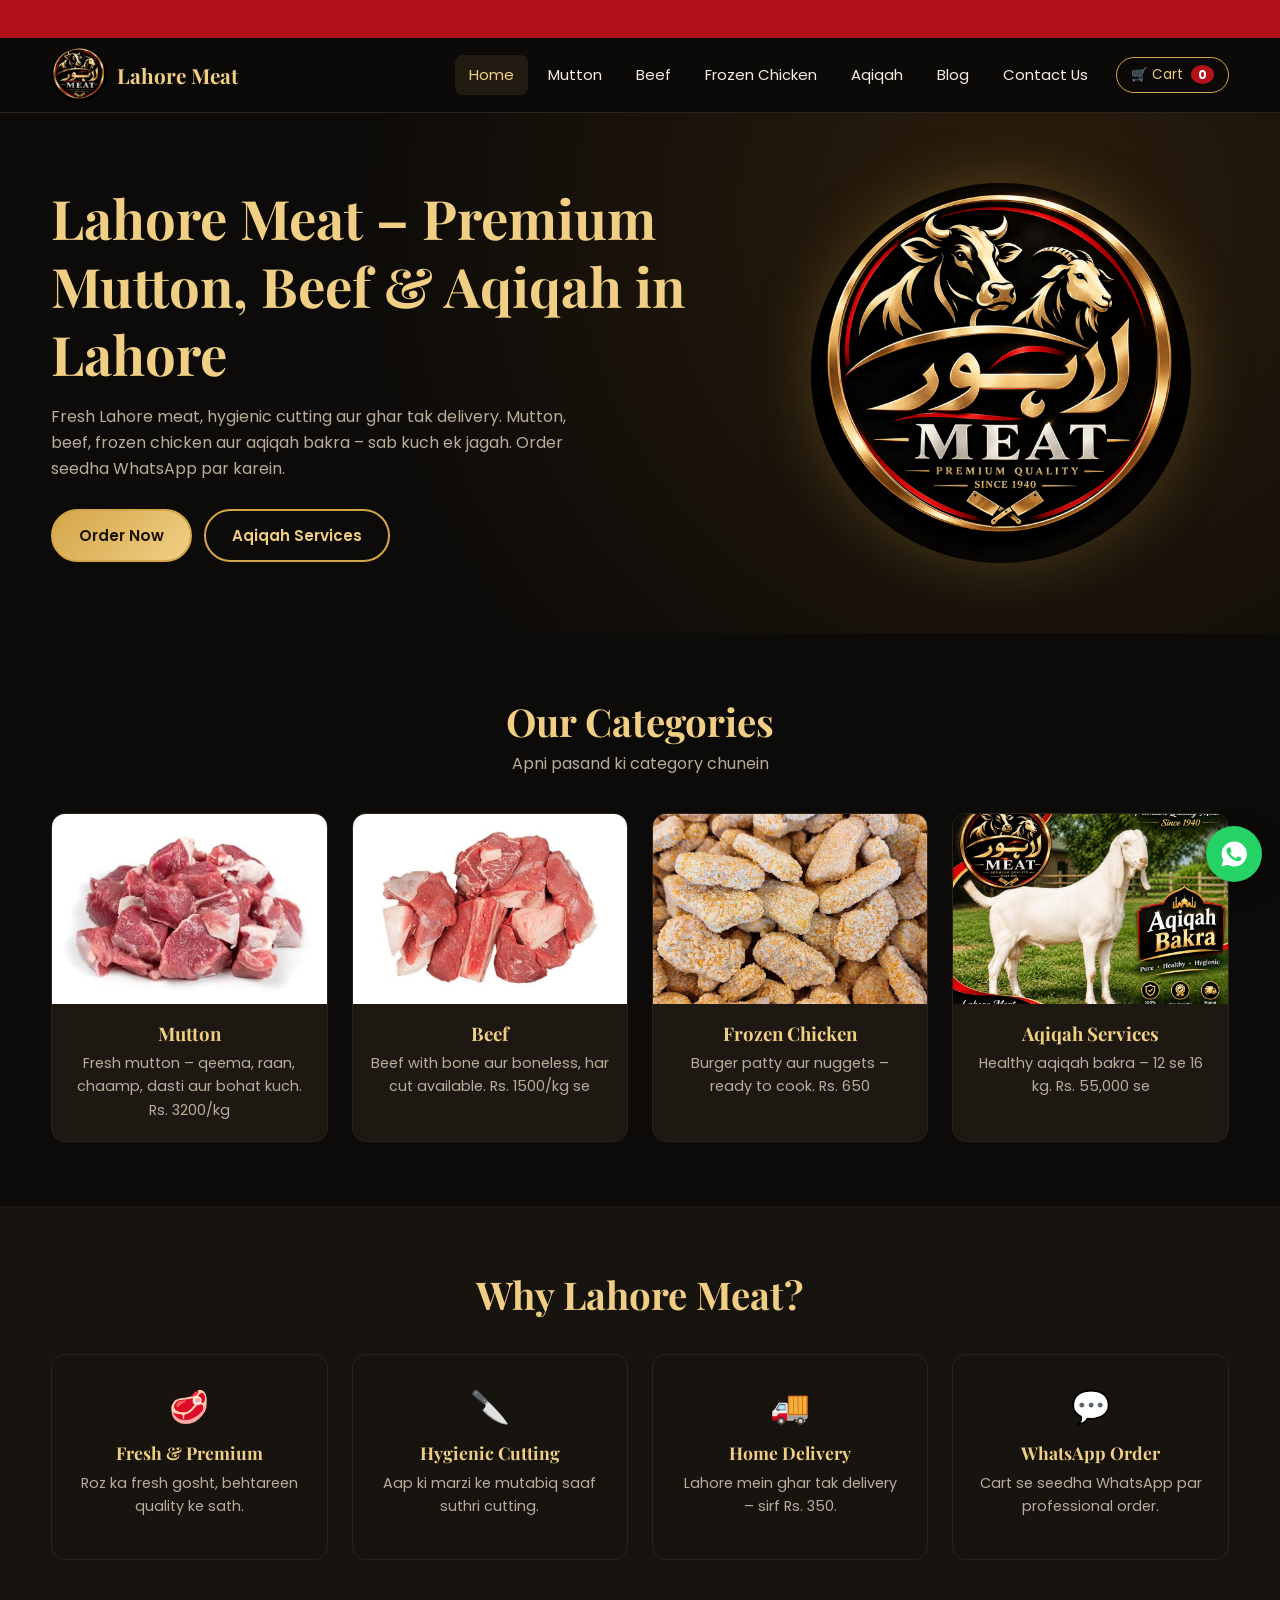
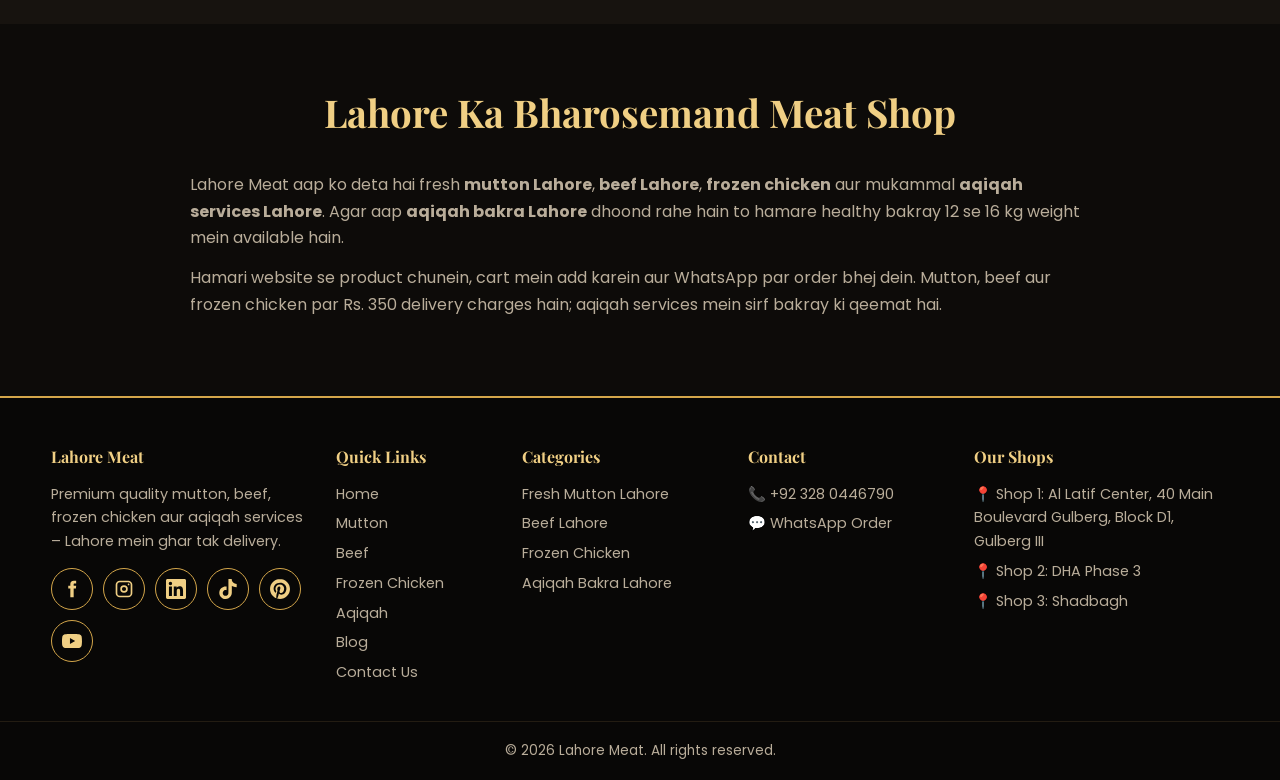
<file: index.html>
<!DOCTYPE html>
<html lang="en-PK">
<head>
<!-- Google Tag Manager -->
<script>(function(w,d,s,l,i){w[l]=w[l]||[];w[l].push({'gtm.start':new Date().getTime(),event:'gtm.js'});var f=d.getElementsByTagName(s)[0],j=d.createElement(s),dl=l!='dataLayer'?'&l='+l:'';j.async=true;j.src='https://www.googletagmanager.com/gtm.js?id='+i+dl;f.parentNode.insertBefore(j,f);})(window,document,'script','dataLayer','GTM-W9HLSXT3');</script>
<!-- End Google Tag Manager -->
<meta charset="UTF-8">
<meta name="viewport" content="width=device-width, initial-scale=1">
<title>Lahore Meat | Fresh Mutton, Beef & Aqiqah Services in Lahore</title>
<meta name="description" content="Lahore Meat – fresh mutton, beef, frozen chicken aur aqiqah bakra services Lahore mein. WhatsApp par order karein: +92 328 0446790.">
<meta name="keywords" content="Lahore meat, mutton Lahore, beef Lahore, frozen chicken, aqiqah bakra, aqiqah services, aqiqah Lahore">
<meta property="og:title" content="Lahore Meat | Fresh Mutton, Beef & Aqiqah Services in Lahore">
<meta property="og:description" content="Lahore Meat – fresh mutton, beef, frozen chicken aur aqiqah bakra services Lahore mein. WhatsApp par order karein: +92 328 0446790.">
<link rel="preconnect" href="https://fonts.googleapis.com">
<link rel="preconnect" href="https://fonts.gstatic.com" crossorigin>
<link href="https://fonts.googleapis.com/css2?family=Playfair+Display:wght@600;700&family=Poppins:wght@400;500;600&display=swap" rel="stylesheet">
<link rel="stylesheet" href="style.css">
<!-- SEO -->
<link rel="canonical" href="https://lahoremeat.com/">
<link rel="icon" type="image/png" href="logo.png">
<link rel="apple-touch-icon" href="logo.png">
<meta name="theme-color" content="#0d0b09">
<meta name="author" content="Lahore Meat">
<meta name="robots" content="index, follow, max-image-preview:large, max-snippet:-1">
<meta property="og:type" content="website">
<meta property="og:site_name" content="Lahore Meat">
<meta property="og:locale" content="en_PK">
<meta property="og:url" content="https://lahoremeat.com/">
<meta property="og:image" content="https://lahoremeat.com/og-image.jpg">
<meta property="og:image:width" content="1200">
<meta property="og:image:height" content="630">
<meta property="og:image:alt" content="Lahore Meat – fresh mutton, beef, frozen chicken and aqiqah in Lahore">
<meta name="twitter:card" content="summary_large_image">
<meta name="twitter:title" content="Lahore Meat | Fresh Mutton, Beef & Aqiqah Services in Lahore">
<meta name="twitter:description" content="Lahore Meat – fresh mutton, beef, frozen chicken aur aqiqah bakra services Lahore mein. WhatsApp par order karein: +92 328 0446790.">
<meta name="twitter:image" content="https://lahoremeat.com/og-image.jpg">
<script type="application/ld+json">{"@context":"https://schema.org","@type":["Butcher","LocalBusiness"],"@id":"https://lahoremeat.com/#business","name":"Lahore Meat","url":"https://lahoremeat.com/","image":"https://lahoremeat.com/og-image.jpg","logo":"https://lahoremeat.com/logo.png","telephone":"+92 328 0446790","description":"Lahore Meat – fresh mutton, beef, frozen chicken aur aqiqah bakra services Lahore mein. WhatsApp par order karein: +92 328 0446790.","areaServed":{"@type":"City","name":"Lahore"},"address":[{"@type":"PostalAddress","streetAddress":"Shop 1 Al Latif Center, 40 Main Boulevard Gulberg, Block D1, Gulberg III","addressLocality":"Lahore","addressCountry":"PK"},{"@type":"PostalAddress","streetAddress":"Shop 2 DHA Phase 3","addressLocality":"Lahore","addressCountry":"PK"},{"@type":"PostalAddress","streetAddress":"Shop 3 Shadbagh","addressLocality":"Lahore","addressCountry":"PK"}],"sameAs":["https://www.instagram.com/lahoremeat/","https://www.facebook.com/lahoremeat1/","https://www.linkedin.com/company/lahore-meat/home/","https://www.tiktok.com/@lahoremeat","https://www.pinterest.com/meatlahoree/","https://www.youtube.com/@meatlahore"]}</script>
<script type="application/ld+json">{"@context":"https://schema.org","@type":"WebSite","@id":"https://lahoremeat.com/#website","url":"https://lahoremeat.com/","name":"Lahore Meat","inLanguage":"en-PK","publisher":{"@id":"https://lahoremeat.com/#business"}}</script>
<!-- /SEO -->
</head>
<body>
<!-- Google Tag Manager (noscript) -->
<noscript><iframe src="https://www.googletagmanager.com/ns.html?id=GTM-W9HLSXT3" height="0" width="0" style="display:none;visibility:hidden"></iframe></noscript>
<!-- End Google Tag Manager (noscript) -->
<div id="site-header"></div>
<main>
<section class="hero"><div class="container"><div>
<h1>Lahore Meat – Premium Mutton, Beef &amp; Aqiqah in Lahore</h1>
<p>Fresh Lahore meat, hygienic cutting aur ghar tak delivery. Mutton, beef, frozen chicken aur aqiqah bakra – sab kuch ek jagah. Order seedha WhatsApp par karein.</p>
<div class="btns"><a class="btn btn-gold" href="mutton.html">Order Now</a><a class="btn btn-line" href="aqiqah.html">Aqiqah Services</a></div></div>
<img src="logo.png" alt="Lahore Meat logo – mutton, beef and aqiqah Lahore"></div></section>
<section><div class="container"><div class="sec-title"><h2>Our Categories</h2><p>Apni pasand ki category chunein</p></div><div class="grid cat-grid"><a class="cat-card" href="mutton.html"><img src="mutton-regular.jpg" alt="Mutton Lahore" loading="lazy"><div><h3>Mutton</h3><p>Fresh mutton – qeema, raan, chaamp, dasti aur bohat kuch. Rs. 3200/kg</p></div></a><a class="cat-card" href="beef.html"><img src="beef-withbone.jpg" alt="Beef Lahore" loading="lazy"><div><h3>Beef</h3><p>Beef with bone aur boneless, har cut available. Rs. 1500/kg se</p></div></a><a class="cat-card" href="frozen-chicken.html"><img src="chicken-nuggets.jpg" alt="Frozen Chicken Lahore" loading="lazy"><div><h3>Frozen Chicken</h3><p>Burger patty aur nuggets – ready to cook. Rs. 650</p></div></a><a class="cat-card" href="aqiqah.html"><img src="aqiqah-bakra14-15kg.jpg" alt="Aqiqah Services Lahore" loading="lazy"><div><h3>Aqiqah Services</h3><p>Healthy aqiqah bakra – 12 se 16 kg. Rs. 55,000 se</p></div></a></div></div></section>
<section class="seo-text"><div class="container"><div class="sec-title"><h2>Why Lahore Meat?</h2></div><div class="grid features">
<div class="feature"><i>🥩</i><h3>Fresh &amp; Premium</h3><p>Roz ka fresh gosht, behtareen quality ke sath.</p></div>
<div class="feature"><i>🔪</i><h3>Hygienic Cutting</h3><p>Aap ki marzi ke mutabiq saaf suthri cutting.</p></div>
<div class="feature"><i>🚚</i><h3>Home Delivery</h3><p>Lahore mein ghar tak delivery – sirf Rs. 350.</p></div>
<div class="feature"><i>💬</i><h3>WhatsApp Order</h3><p>Cart se seedha WhatsApp par professional order.</p></div></div></div></section>
<section><div class="container"><div class="sec-title"><h2>Lahore Ka Bharosemand Meat Shop</h2></div>
<div class="seo-text" style="background:none"><p>Lahore Meat aap ko deta hai fresh <strong>mutton Lahore</strong>, <strong>beef Lahore</strong>, <strong>frozen chicken</strong> aur mukammal <strong>aqiqah services Lahore</strong>. Agar aap <strong>aqiqah bakra Lahore</strong> dhoond rahe hain to hamare healthy bakray 12 se 16 kg weight mein available hain.</p>
<p>Hamari website se product chunein, cart mein add karein aur WhatsApp par order bhej dein. Mutton, beef aur frozen chicken par Rs. 350 delivery charges hain; aqiqah services mein sirf bakray ki qeemat hai.</p></div></div></section>
</main>
<div id="site-footer"></div>
<script src="script.js"></script>
</body>
</html>
</file>
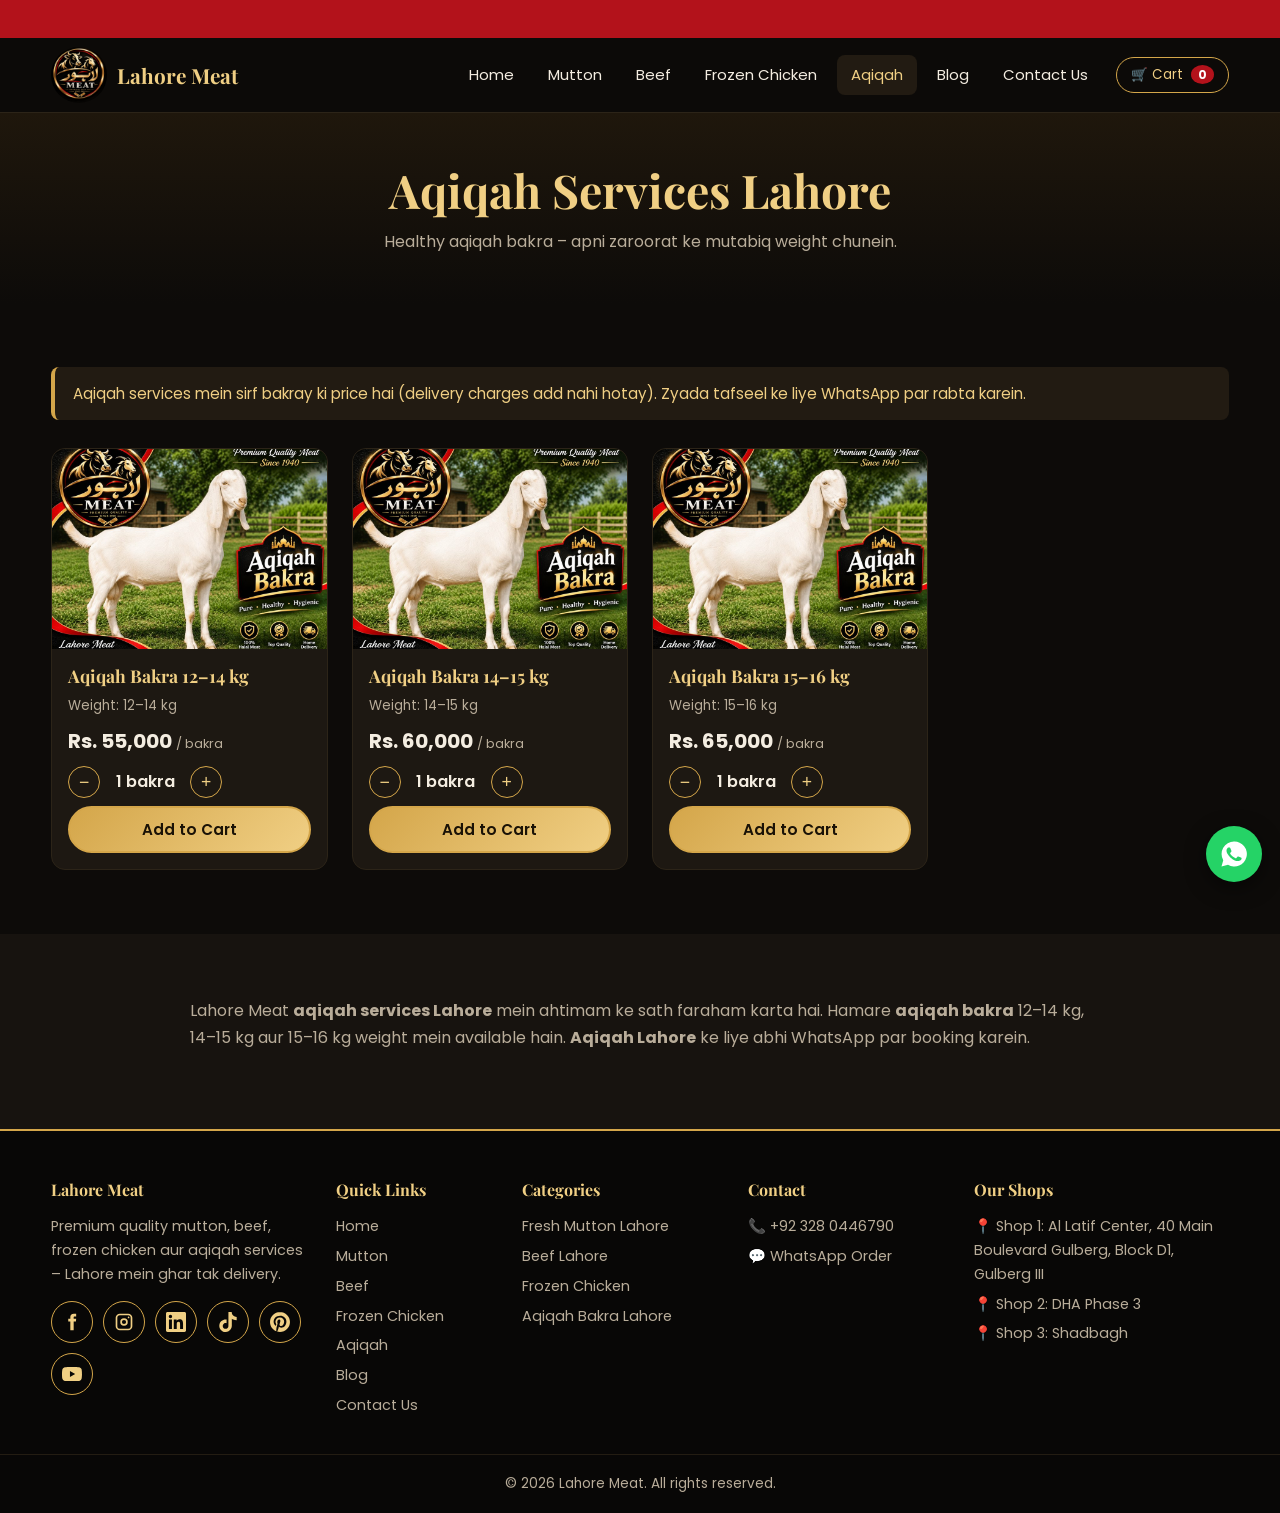
<file: aqiqah.html>
<!DOCTYPE html>
<html lang="en-PK">
<head>
<!-- Google Tag Manager -->
<script>(function(w,d,s,l,i){w[l]=w[l]||[];w[l].push({'gtm.start':new Date().getTime(),event:'gtm.js'});var f=d.getElementsByTagName(s)[0],j=d.createElement(s),dl=l!='dataLayer'?'&l='+l:'';j.async=true;j.src='https://www.googletagmanager.com/gtm.js?id='+i+dl;f.parentNode.insertBefore(j,f);})(window,document,'script','dataLayer','GTM-W9HLSXT3');</script>
<!-- End Google Tag Manager -->
<meta charset="UTF-8">
<meta name="viewport" content="width=device-width, initial-scale=1">
<title>Aqiqah Bakra Lahore – Aqiqah Services | Lahore Meat</title>
<meta name="description" content="Aqiqah bakra Lahore: 12-14 kg Rs. 55,000, 14-15 kg Rs. 60,000, 15-16 kg Rs. 65,000. Professional aqiqah services Lahore.">
<meta name="keywords" content="aqiqah bakra, aqiqah services, aqiqah Lahore, aqiqah bakra Lahore">
<meta property="og:title" content="Aqiqah Bakra Lahore – Aqiqah Services | Lahore Meat">
<meta property="og:description" content="Aqiqah bakra Lahore: 12-14 kg Rs. 55,000, 14-15 kg Rs. 60,000, 15-16 kg Rs. 65,000. Professional aqiqah services Lahore.">
<link rel="preconnect" href="https://fonts.googleapis.com">
<link rel="preconnect" href="https://fonts.gstatic.com" crossorigin>
<link href="https://fonts.googleapis.com/css2?family=Playfair+Display:wght@600;700&family=Poppins:wght@400;500;600&display=swap" rel="stylesheet">
<link rel="stylesheet" href="style.css">
<!-- SEO -->
<link rel="canonical" href="https://lahoremeat.com/aqiqah.html">
<link rel="icon" type="image/png" href="logo.png">
<link rel="apple-touch-icon" href="logo.png">
<meta name="theme-color" content="#0d0b09">
<meta name="author" content="Lahore Meat">
<meta name="robots" content="index, follow, max-image-preview:large, max-snippet:-1">
<meta property="og:type" content="website">
<meta property="og:site_name" content="Lahore Meat">
<meta property="og:locale" content="en_PK">
<meta property="og:url" content="https://lahoremeat.com/aqiqah.html">
<meta property="og:image" content="https://lahoremeat.com/og-image.jpg">
<meta property="og:image:width" content="1200">
<meta property="og:image:height" content="630">
<meta property="og:image:alt" content="Lahore Meat – fresh mutton, beef, frozen chicken and aqiqah in Lahore">
<meta name="twitter:card" content="summary_large_image">
<meta name="twitter:title" content="Aqiqah Bakra Lahore – Aqiqah Services | Lahore Meat">
<meta name="twitter:description" content="Aqiqah bakra Lahore: 12-14 kg Rs. 55,000, 14-15 kg Rs. 60,000, 15-16 kg Rs. 65,000. Professional aqiqah services Lahore.">
<meta name="twitter:image" content="https://lahoremeat.com/og-image.jpg">
<script type="application/ld+json">{"@context":"https://schema.org","@type":"BreadcrumbList","itemListElement":[{"@type":"ListItem","position":1,"name":"Home","item":"https://lahoremeat.com/"},{"@type":"ListItem","position":2,"name":"Aqiqah Services","item":"https://lahoremeat.com/aqiqah.html"}]}</script>
<script type="application/ld+json">{"@context":"https://schema.org","@type":"ItemList","itemListElement":[{"@type":"ListItem","position":1,"item":{"@type":"Product","name":"Aqiqah Bakra 12–14 kg","image":"https://lahoremeat.com/aqiqah-bakra12-14kg.jpg","description":"Aqiqah Bakra 12–14 kg – Lahore Meat. Weight: 12–14 kg","brand":{"@type":"Brand","name":"Lahore Meat"},"offers":{"@type":"Offer","priceCurrency":"PKR","price":"55000","url":"https://lahoremeat.com/aqiqah.html","availability":"https://schema.org/InStock","seller":{"@id":"https://lahoremeat.com/#business"}}}},{"@type":"ListItem","position":2,"item":{"@type":"Product","name":"Aqiqah Bakra 14–15 kg","image":"https://lahoremeat.com/aqiqah-bakra14-15kg.jpg","description":"Aqiqah Bakra 14–15 kg – Lahore Meat. Weight: 14–15 kg","brand":{"@type":"Brand","name":"Lahore Meat"},"offers":{"@type":"Offer","priceCurrency":"PKR","price":"60000","url":"https://lahoremeat.com/aqiqah.html","availability":"https://schema.org/InStock","seller":{"@id":"https://lahoremeat.com/#business"}}}},{"@type":"ListItem","position":3,"item":{"@type":"Product","name":"Aqiqah Bakra 15–16 kg","image":"https://lahoremeat.com/aqiqah-bakra15-16kg.jpg","description":"Aqiqah Bakra 15–16 kg – Lahore Meat. Weight: 15–16 kg","brand":{"@type":"Brand","name":"Lahore Meat"},"offers":{"@type":"Offer","priceCurrency":"PKR","price":"65000","url":"https://lahoremeat.com/aqiqah.html","availability":"https://schema.org/InStock","seller":{"@id":"https://lahoremeat.com/#business"}}}}]}</script>
<!-- /SEO -->
</head>
<body>
<!-- Google Tag Manager (noscript) -->
<noscript><iframe src="https://www.googletagmanager.com/ns.html?id=GTM-W9HLSXT3" height="0" width="0" style="display:none;visibility:hidden"></iframe></noscript>
<!-- End Google Tag Manager (noscript) -->
<div id="site-header"></div>
<main>
<section class="page-hero"><div class="container"><h1>Aqiqah Services Lahore</h1><p>Healthy aqiqah bakra – apni zaroorat ke mutabiq weight chunein.</p></div></section><section><div class="container"><div class="note">Aqiqah services mein sirf bakray ki price hai (delivery charges add nahi hotay). Zyada tafseel ke liye WhatsApp par rabta karein.</div><div class="prod-grid grid" data-cat="aqiqah"></div></div></section>
<section class="seo-text"><div class="container"><p>Lahore Meat <strong>aqiqah services Lahore</strong> mein ahtimam ke sath faraham karta hai. Hamare <strong>aqiqah bakra</strong> 12–14 kg, 14–15 kg aur 15–16 kg weight mein available hain. <strong>Aqiqah Lahore</strong> ke liye abhi WhatsApp par booking karein.</p></div></section>
</main>
<div id="site-footer"></div>
<script src="script.js"></script>
</body>
</html>
</file>
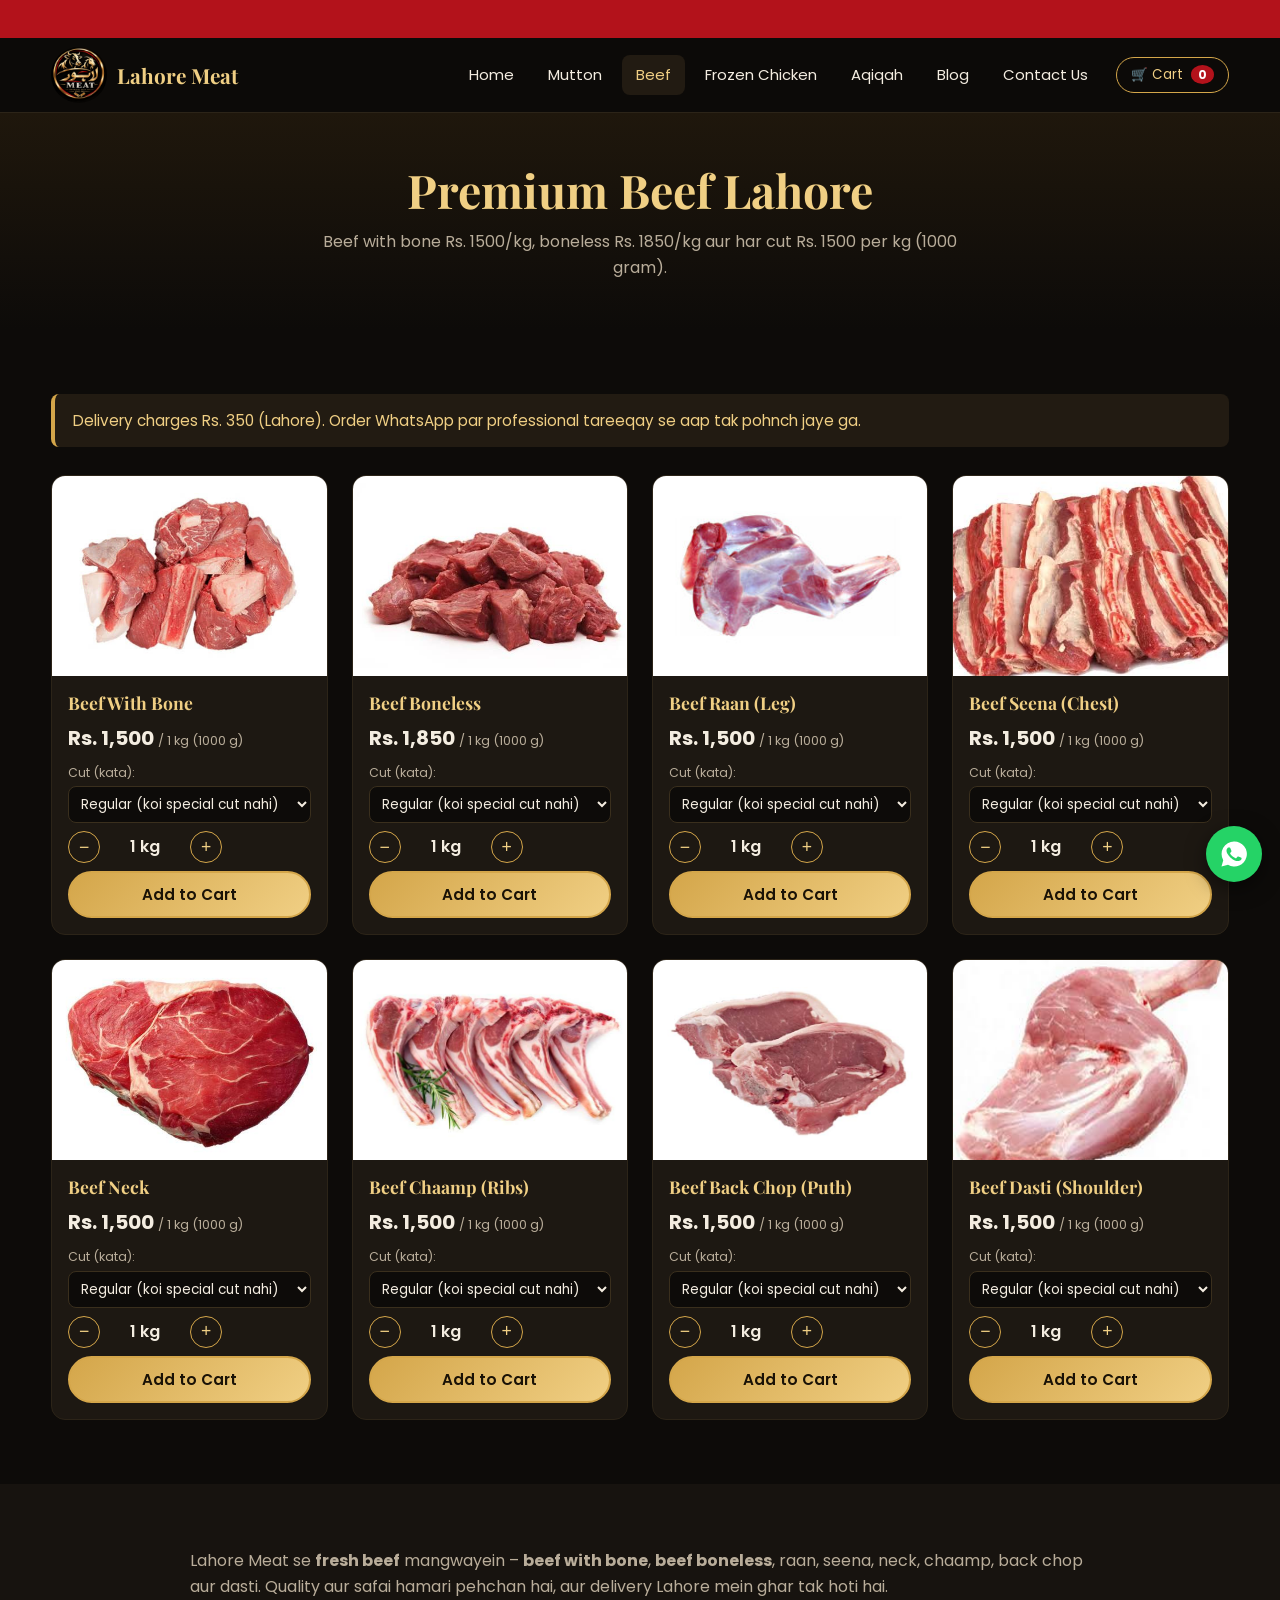
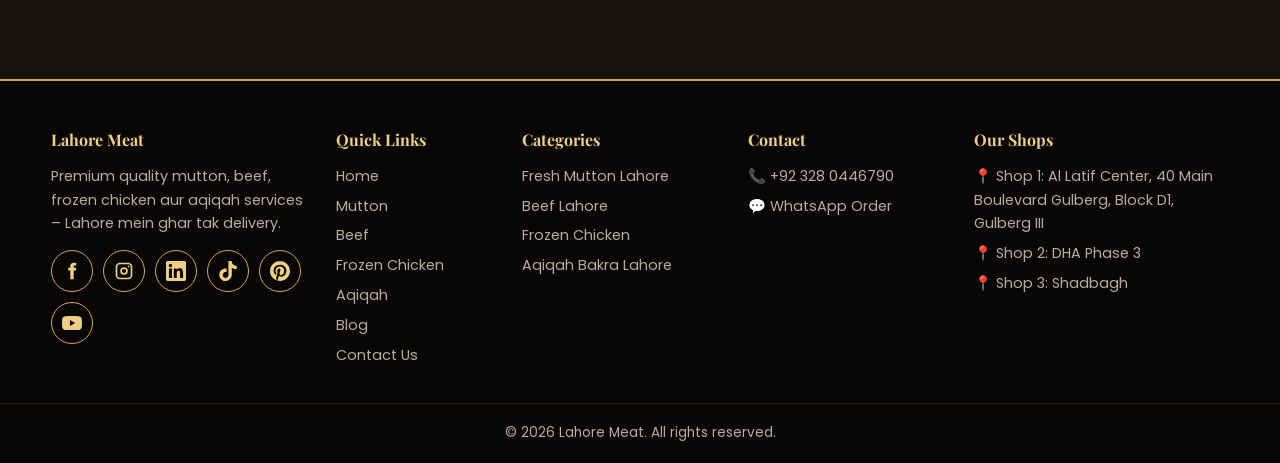
<file: beef.html>
<!DOCTYPE html>
<html lang="en-PK">
<head>
<!-- Google Tag Manager -->
<script>(function(w,d,s,l,i){w[l]=w[l]||[];w[l].push({'gtm.start':new Date().getTime(),event:'gtm.js'});var f=d.getElementsByTagName(s)[0],j=d.createElement(s),dl=l!='dataLayer'?'&l='+l:'';j.async=true;j.src='https://www.googletagmanager.com/gtm.js?id='+i+dl;f.parentNode.insertBefore(j,f);})(window,document,'script','dataLayer','GTM-W9HLSXT3');</script>
<!-- End Google Tag Manager -->
<meta charset="UTF-8">
<meta name="viewport" content="width=device-width, initial-scale=1">
<title>Beef Lahore – Beef With Bone & Boneless | Lahore Meat</title>
<meta name="description" content="Beef in Lahore: beef with bone Rs. 1500/kg, boneless Rs. 1850/kg, raan, seena, neck, chaamp, back chop aur dasti. Home delivery.">
<meta name="keywords" content="beef Lahore, beef boneless, beef with bone, Lahore meat">
<meta property="og:title" content="Beef Lahore – Beef With Bone & Boneless | Lahore Meat">
<meta property="og:description" content="Beef in Lahore: beef with bone Rs. 1500/kg, boneless Rs. 1850/kg, raan, seena, neck, chaamp, back chop aur dasti. Home delivery.">
<link rel="preconnect" href="https://fonts.googleapis.com">
<link rel="preconnect" href="https://fonts.gstatic.com" crossorigin>
<link href="https://fonts.googleapis.com/css2?family=Playfair+Display:wght@600;700&family=Poppins:wght@400;500;600&display=swap" rel="stylesheet">
<link rel="stylesheet" href="style.css">
<!-- SEO -->
<link rel="canonical" href="https://lahoremeat.com/beef.html">
<link rel="icon" type="image/png" href="logo.png">
<link rel="apple-touch-icon" href="logo.png">
<meta name="theme-color" content="#0d0b09">
<meta name="author" content="Lahore Meat">
<meta name="robots" content="index, follow, max-image-preview:large, max-snippet:-1">
<meta property="og:type" content="website">
<meta property="og:site_name" content="Lahore Meat">
<meta property="og:locale" content="en_PK">
<meta property="og:url" content="https://lahoremeat.com/beef.html">
<meta property="og:image" content="https://lahoremeat.com/og-image.jpg">
<meta property="og:image:width" content="1200">
<meta property="og:image:height" content="630">
<meta property="og:image:alt" content="Lahore Meat – fresh mutton, beef, frozen chicken and aqiqah in Lahore">
<meta name="twitter:card" content="summary_large_image">
<meta name="twitter:title" content="Beef Lahore – Beef With Bone & Boneless | Lahore Meat">
<meta name="twitter:description" content="Beef in Lahore: beef with bone Rs. 1500/kg, boneless Rs. 1850/kg, raan, seena, neck, chaamp, back chop aur dasti. Home delivery.">
<meta name="twitter:image" content="https://lahoremeat.com/og-image.jpg">
<script type="application/ld+json">{"@context":"https://schema.org","@type":"BreadcrumbList","itemListElement":[{"@type":"ListItem","position":1,"name":"Home","item":"https://lahoremeat.com/"},{"@type":"ListItem","position":2,"name":"Beef","item":"https://lahoremeat.com/beef.html"}]}</script>
<script type="application/ld+json">{"@context":"https://schema.org","@type":"ItemList","itemListElement":[{"@type":"ListItem","position":1,"item":{"@type":"Product","name":"Beef With Bone","image":"https://lahoremeat.com/beef-withbone.jpg","description":"Beef With Bone – Lahore Meat","brand":{"@type":"Brand","name":"Lahore Meat"},"offers":{"@type":"Offer","priceCurrency":"PKR","price":"1500","url":"https://lahoremeat.com/beef.html","availability":"https://schema.org/InStock","seller":{"@id":"https://lahoremeat.com/#business"}}}},{"@type":"ListItem","position":2,"item":{"@type":"Product","name":"Beef Boneless","image":"https://lahoremeat.com/beef-boneless.jpg","description":"Beef Boneless – Lahore Meat","brand":{"@type":"Brand","name":"Lahore Meat"},"offers":{"@type":"Offer","priceCurrency":"PKR","price":"1850","url":"https://lahoremeat.com/beef.html","availability":"https://schema.org/InStock","seller":{"@id":"https://lahoremeat.com/#business"}}}},{"@type":"ListItem","position":3,"item":{"@type":"Product","name":"Beef Raan (Leg)","image":"https://lahoremeat.com/beef-raanleg.jpg","description":"Beef Raan (Leg) – Lahore Meat","brand":{"@type":"Brand","name":"Lahore Meat"},"offers":{"@type":"Offer","priceCurrency":"PKR","price":"1500","url":"https://lahoremeat.com/beef.html","availability":"https://schema.org/InStock","seller":{"@id":"https://lahoremeat.com/#business"}}}},{"@type":"ListItem","position":4,"item":{"@type":"Product","name":"Beef Seena (Chest)","image":"https://lahoremeat.com/beef-seenachest.jpg","description":"Beef Seena (Chest) – Lahore Meat","brand":{"@type":"Brand","name":"Lahore Meat"},"offers":{"@type":"Offer","priceCurrency":"PKR","price":"1500","url":"https://lahoremeat.com/beef.html","availability":"https://schema.org/InStock","seller":{"@id":"https://lahoremeat.com/#business"}}}},{"@type":"ListItem","position":5,"item":{"@type":"Product","name":"Beef Neck","image":"https://lahoremeat.com/beef-neck.jpeg","description":"Beef Neck – Lahore Meat","brand":{"@type":"Brand","name":"Lahore Meat"},"offers":{"@type":"Offer","priceCurrency":"PKR","price":"1500","url":"https://lahoremeat.com/beef.html","availability":"https://schema.org/InStock","seller":{"@id":"https://lahoremeat.com/#business"}}}},{"@type":"ListItem","position":6,"item":{"@type":"Product","name":"Beef Chaamp (Ribs)","image":"https://lahoremeat.com/beef-chaampribs.jpg","description":"Beef Chaamp (Ribs) – Lahore Meat","brand":{"@type":"Brand","name":"Lahore Meat"},"offers":{"@type":"Offer","priceCurrency":"PKR","price":"1500","url":"https://lahoremeat.com/beef.html","availability":"https://schema.org/InStock","seller":{"@id":"https://lahoremeat.com/#business"}}}},{"@type":"ListItem","position":7,"item":{"@type":"Product","name":"Beef Back Chop (Puth)","image":"https://lahoremeat.com/beef-backchopputh.jpg","description":"Beef Back Chop (Puth) – Lahore Meat","brand":{"@type":"Brand","name":"Lahore Meat"},"offers":{"@type":"Offer","priceCurrency":"PKR","price":"1500","url":"https://lahoremeat.com/beef.html","availability":"https://schema.org/InStock","seller":{"@id":"https://lahoremeat.com/#business"}}}},{"@type":"ListItem","position":8,"item":{"@type":"Product","name":"Beef Dasti (Shoulder)","image":"https://lahoremeat.com/beef-dastishoulder.jpg","description":"Beef Dasti (Shoulder) – Lahore Meat","brand":{"@type":"Brand","name":"Lahore Meat"},"offers":{"@type":"Offer","priceCurrency":"PKR","price":"1500","url":"https://lahoremeat.com/beef.html","availability":"https://schema.org/InStock","seller":{"@id":"https://lahoremeat.com/#business"}}}}]}</script>
<!-- /SEO -->
</head>
<body>
<!-- Google Tag Manager (noscript) -->
<noscript><iframe src="https://www.googletagmanager.com/ns.html?id=GTM-W9HLSXT3" height="0" width="0" style="display:none;visibility:hidden"></iframe></noscript>
<!-- End Google Tag Manager (noscript) -->
<div id="site-header"></div>
<main>
<section class="page-hero"><div class="container"><h1>Premium Beef Lahore</h1><p>Beef with bone Rs. 1500/kg, boneless Rs. 1850/kg aur har cut Rs. 1500 per kg (1000 gram).</p></div></section><section><div class="container"><div class="note">Delivery charges Rs. 350 (Lahore). Order WhatsApp par professional tareeqay se aap tak pohnch jaye ga.</div><div class="prod-grid grid" data-cat="beef"></div></div></section>
<section class="seo-text"><div class="container"><p>Lahore Meat se <strong>fresh beef</strong> mangwayein – <strong>beef with bone</strong>, <strong>beef boneless</strong>, raan, seena, neck, chaamp, back chop aur dasti. Quality aur safai hamari pehchan hai, aur delivery Lahore mein ghar tak hoti hai.</p></div></section>
</main>
<div id="site-footer"></div>
<script src="script.js"></script>
</body>
</html>
</file>
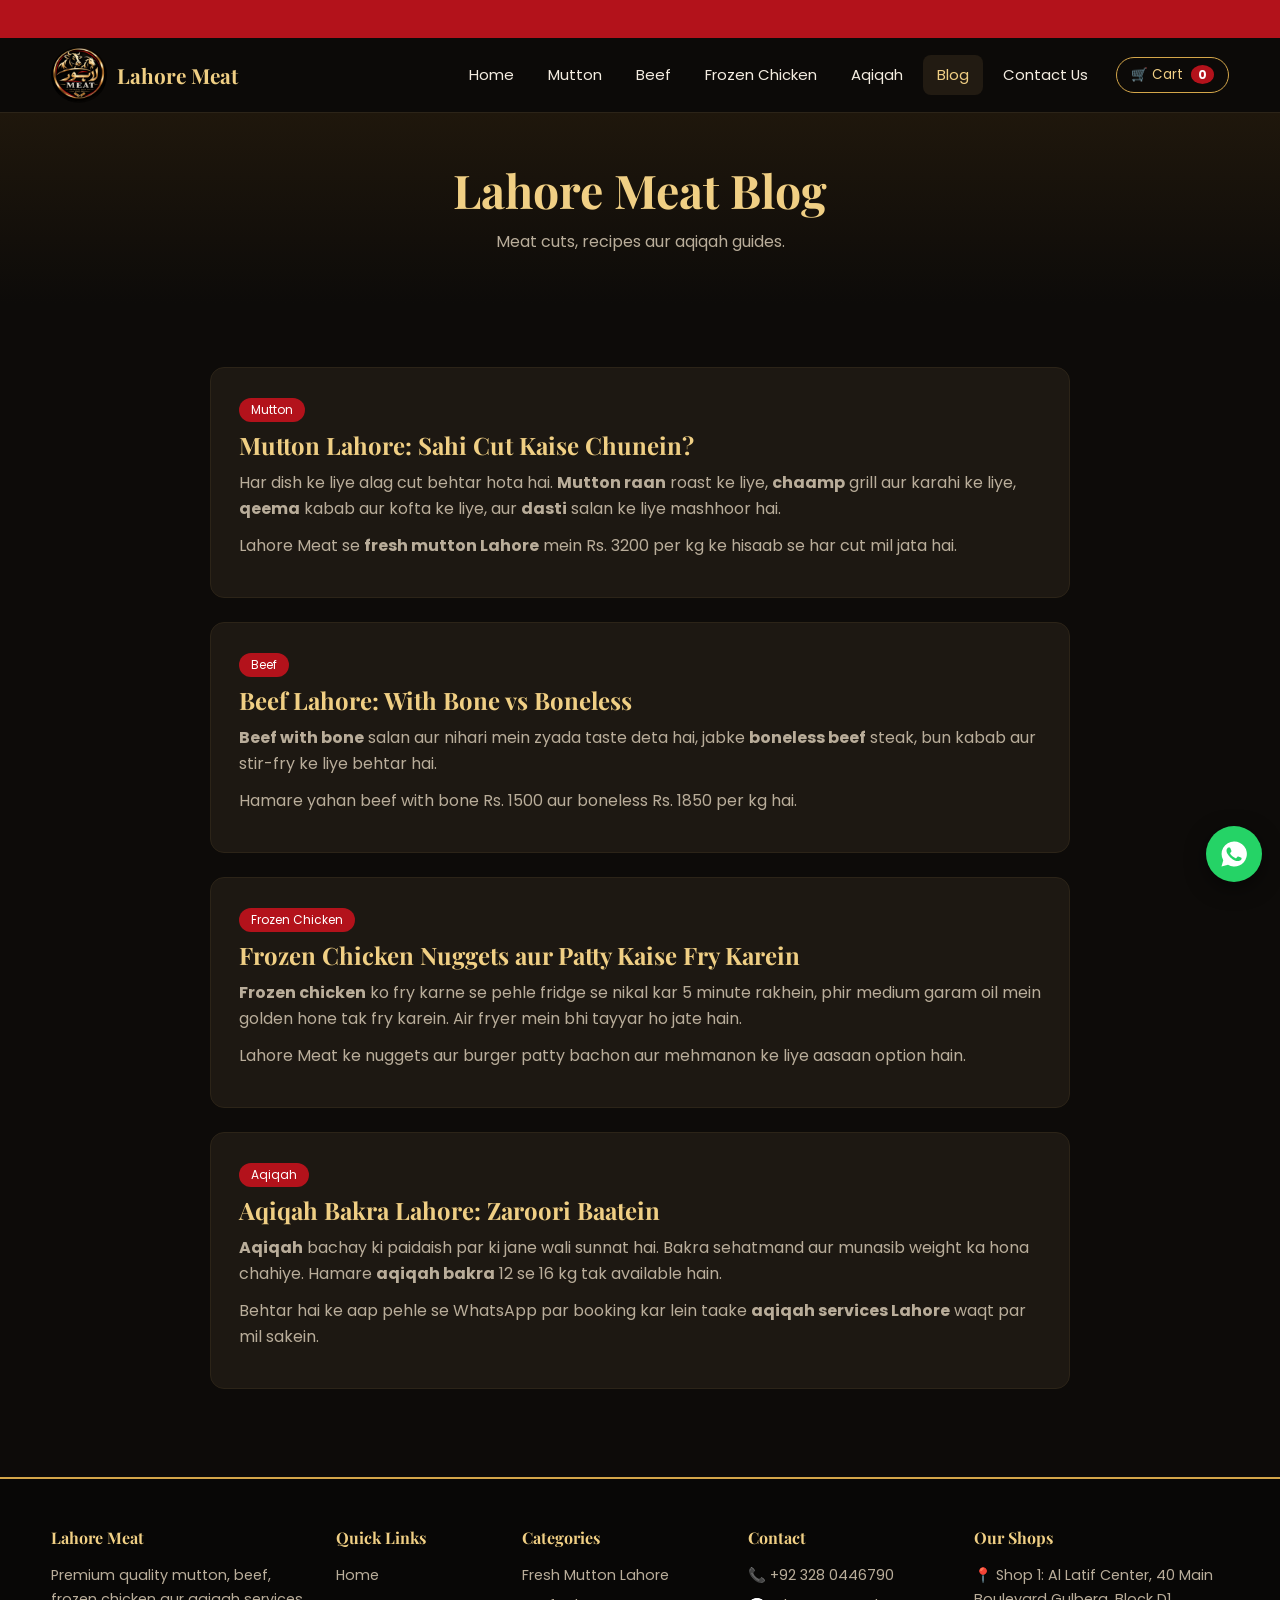
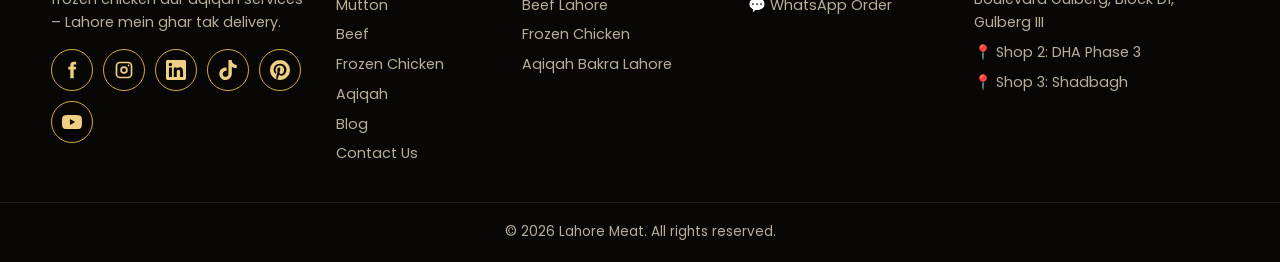
<file: blog.html>
<!DOCTYPE html>
<html lang="en-PK">
<head>
<!-- Google Tag Manager -->
<script>(function(w,d,s,l,i){w[l]=w[l]||[];w[l].push({'gtm.start':new Date().getTime(),event:'gtm.js'});var f=d.getElementsByTagName(s)[0],j=d.createElement(s),dl=l!='dataLayer'?'&l='+l:'';j.async=true;j.src='https://www.googletagmanager.com/gtm.js?id='+i+dl;f.parentNode.insertBefore(j,f);})(window,document,'script','dataLayer','GTM-W9HLSXT3');</script>
<!-- End Google Tag Manager -->
<meta charset="UTF-8">
<meta name="viewport" content="width=device-width, initial-scale=1">
<title>Blog – Mutton, Beef, Frozen Chicken & Aqiqah Tips | Lahore Meat</title>
<meta name="description" content="Lahore Meat blog: mutton, beef, frozen chicken aur aqiqah bakra Lahore ke baare mein useful tips aur guides.">
<meta name="keywords" content="Lahore meat blog, mutton Lahore, beef Lahore, frozen chicken, aqiqah bakra">
<meta property="og:title" content="Blog – Mutton, Beef, Frozen Chicken & Aqiqah Tips | Lahore Meat">
<meta property="og:description" content="Lahore Meat blog: mutton, beef, frozen chicken aur aqiqah bakra Lahore ke baare mein useful tips aur guides.">
<link rel="preconnect" href="https://fonts.googleapis.com">
<link rel="preconnect" href="https://fonts.gstatic.com" crossorigin>
<link href="https://fonts.googleapis.com/css2?family=Playfair+Display:wght@600;700&family=Poppins:wght@400;500;600&display=swap" rel="stylesheet">
<link rel="stylesheet" href="style.css">
<!-- SEO -->
<link rel="canonical" href="https://lahoremeat.com/blog.html">
<link rel="icon" type="image/png" href="logo.png">
<link rel="apple-touch-icon" href="logo.png">
<meta name="theme-color" content="#0d0b09">
<meta name="author" content="Lahore Meat">
<meta name="robots" content="index, follow, max-image-preview:large, max-snippet:-1">
<meta property="og:type" content="website">
<meta property="og:site_name" content="Lahore Meat">
<meta property="og:locale" content="en_PK">
<meta property="og:url" content="https://lahoremeat.com/blog.html">
<meta property="og:image" content="https://lahoremeat.com/og-image.jpg">
<meta property="og:image:width" content="1200">
<meta property="og:image:height" content="630">
<meta property="og:image:alt" content="Lahore Meat – fresh mutton, beef, frozen chicken and aqiqah in Lahore">
<meta name="twitter:card" content="summary_large_image">
<meta name="twitter:title" content="Blog – Mutton, Beef, Frozen Chicken & Aqiqah Tips | Lahore Meat">
<meta name="twitter:description" content="Lahore Meat blog: mutton, beef, frozen chicken aur aqiqah bakra Lahore ke baare mein useful tips aur guides.">
<meta name="twitter:image" content="https://lahoremeat.com/og-image.jpg">
<script type="application/ld+json">{"@context":"https://schema.org","@type":"BreadcrumbList","itemListElement":[{"@type":"ListItem","position":1,"name":"Home","item":"https://lahoremeat.com/"},{"@type":"ListItem","position":2,"name":"Blog","item":"https://lahoremeat.com/blog.html"}]}</script>
<!-- /SEO -->
</head>
<body>
<!-- Google Tag Manager (noscript) -->
<noscript><iframe src="https://www.googletagmanager.com/ns.html?id=GTM-W9HLSXT3" height="0" width="0" style="display:none;visibility:hidden"></iframe></noscript>
<!-- End Google Tag Manager (noscript) -->
<div id="site-header"></div>
<main>
<section class="page-hero"><div class="container"><h1>Lahore Meat Blog</h1><p>Meat cuts, recipes aur aqiqah guides.</p></div></section><section><div class="container" style="max-width:860px"><article class="post"><span class="tag">Mutton</span><h2>Mutton Lahore: Sahi Cut Kaise Chunein?</h2><p>Har dish ke liye alag cut behtar hota hai. <strong>Mutton raan</strong> roast ke liye, <strong>chaamp</strong> grill aur karahi ke liye, <strong>qeema</strong> kabab aur kofta ke liye, aur <strong>dasti</strong> salan ke liye mashhoor hai.</p><p>Lahore Meat se <strong>fresh mutton Lahore</strong> mein Rs. 3200 per kg ke hisaab se har cut mil jata hai.</p></article><article class="post"><span class="tag">Beef</span><h2>Beef Lahore: With Bone vs Boneless</h2><p><strong>Beef with bone</strong> salan aur nihari mein zyada taste deta hai, jabke <strong>boneless beef</strong> steak, bun kabab aur stir-fry ke liye behtar hai.</p><p>Hamare yahan beef with bone Rs. 1500 aur boneless Rs. 1850 per kg hai.</p></article><article class="post"><span class="tag">Frozen Chicken</span><h2>Frozen Chicken Nuggets aur Patty Kaise Fry Karein</h2><p><strong>Frozen chicken</strong> ko fry karne se pehle fridge se nikal kar 5 minute rakhein, phir medium garam oil mein golden hone tak fry karein. Air fryer mein bhi tayyar ho jate hain.</p><p>Lahore Meat ke nuggets aur burger patty bachon aur mehmanon ke liye aasaan option hain.</p></article><article class="post"><span class="tag">Aqiqah</span><h2>Aqiqah Bakra Lahore: Zaroori Baatein</h2><p><strong>Aqiqah</strong> bachay ki paidaish par ki jane wali sunnat hai. Bakra sehatmand aur munasib weight ka hona chahiye. Hamare <strong>aqiqah bakra</strong> 12 se 16 kg tak available hain.</p><p>Behtar hai ke aap pehle se WhatsApp par booking kar lein taake <strong>aqiqah services Lahore</strong> waqt par mil sakein.</p></article></div></section>
</main>
<div id="site-footer"></div>
<script src="script.js"></script>
</body>
</html>
</file>
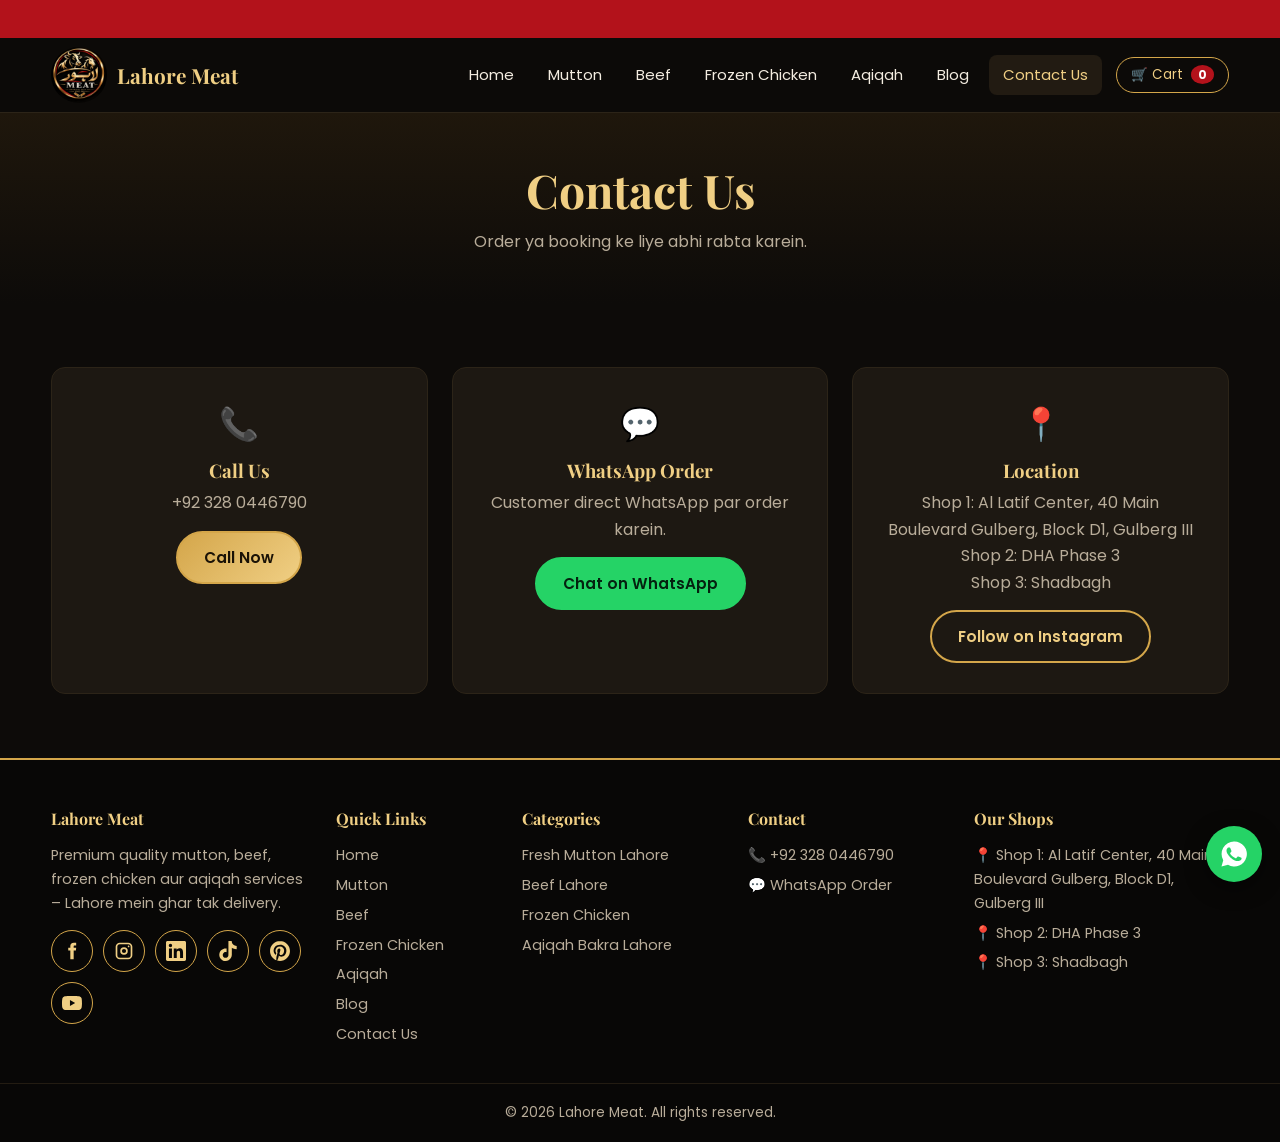
<file: contact.html>
<!DOCTYPE html>
<html lang="en-PK">
<head>
<!-- Google Tag Manager -->
<script>(function(w,d,s,l,i){w[l]=w[l]||[];w[l].push({'gtm.start':new Date().getTime(),event:'gtm.js'});var f=d.getElementsByTagName(s)[0],j=d.createElement(s),dl=l!='dataLayer'?'&l='+l:'';j.async=true;j.src='https://www.googletagmanager.com/gtm.js?id='+i+dl;f.parentNode.insertBefore(j,f);})(window,document,'script','dataLayer','GTM-W9HLSXT3');</script>
<!-- End Google Tag Manager -->
<meta charset="UTF-8">
<meta name="viewport" content="width=device-width, initial-scale=1">
<title>Contact Us | Lahore Meat – Call & WhatsApp +92 328 0446790</title>
<meta name="description" content="Lahore Meat se rabta karein: +92 328 0446790. Mutton, beef, frozen chicken aur aqiqah services ke liye WhatsApp par order dein.">
<meta name="keywords" content="contact Lahore meat, order mutton Lahore, aqiqah Lahore">
<meta property="og:title" content="Contact Us | Lahore Meat – Call & WhatsApp +92 328 0446790">
<meta property="og:description" content="Lahore Meat se rabta karein: +92 328 0446790. Mutton, beef, frozen chicken aur aqiqah services ke liye WhatsApp par order dein.">
<link rel="preconnect" href="https://fonts.googleapis.com">
<link rel="preconnect" href="https://fonts.gstatic.com" crossorigin>
<link href="https://fonts.googleapis.com/css2?family=Playfair+Display:wght@600;700&family=Poppins:wght@400;500;600&display=swap" rel="stylesheet">
<link rel="stylesheet" href="style.css">
<!-- SEO -->
<link rel="canonical" href="https://lahoremeat.com/contact.html">
<link rel="icon" type="image/png" href="logo.png">
<link rel="apple-touch-icon" href="logo.png">
<meta name="theme-color" content="#0d0b09">
<meta name="author" content="Lahore Meat">
<meta name="robots" content="index, follow, max-image-preview:large, max-snippet:-1">
<meta property="og:type" content="website">
<meta property="og:site_name" content="Lahore Meat">
<meta property="og:locale" content="en_PK">
<meta property="og:url" content="https://lahoremeat.com/contact.html">
<meta property="og:image" content="https://lahoremeat.com/og-image.jpg">
<meta property="og:image:width" content="1200">
<meta property="og:image:height" content="630">
<meta property="og:image:alt" content="Lahore Meat – fresh mutton, beef, frozen chicken and aqiqah in Lahore">
<meta name="twitter:card" content="summary_large_image">
<meta name="twitter:title" content="Contact Us | Lahore Meat – Call & WhatsApp +92 328 0446790">
<meta name="twitter:description" content="Lahore Meat se rabta karein: +92 328 0446790. Mutton, beef, frozen chicken aur aqiqah services ke liye WhatsApp par order dein.">
<meta name="twitter:image" content="https://lahoremeat.com/og-image.jpg">
<script type="application/ld+json">{"@context":"https://schema.org","@type":"BreadcrumbList","itemListElement":[{"@type":"ListItem","position":1,"name":"Home","item":"https://lahoremeat.com/"},{"@type":"ListItem","position":2,"name":"Contact Us","item":"https://lahoremeat.com/contact.html"}]}</script>
<script type="application/ld+json">{"@context":"https://schema.org","@type":"ContactPage","url":"https://lahoremeat.com/contact.html","name":"Contact Us | Lahore Meat – Call & WhatsApp +92 328 0446790","about":{"@id":"https://lahoremeat.com/#business"}}</script>
<!-- /SEO -->
</head>
<body>
<!-- Google Tag Manager (noscript) -->
<noscript><iframe src="https://www.googletagmanager.com/ns.html?id=GTM-W9HLSXT3" height="0" width="0" style="display:none;visibility:hidden"></iframe></noscript>
<!-- End Google Tag Manager (noscript) -->
<div id="site-header"></div>
<main>
<section class="page-hero"><div class="container"><h1>Contact Us</h1><p>Order ya booking ke liye abhi rabta karein.</p></div></section><section><div class="container"><div class="grid contact-grid">
<div class="contact-card"><div style="font-size:2rem">📞</div><h3>Call Us</h3><p>+92 328 0446790</p><a class="btn btn-gold" href="tel:+923280446790">Call Now</a></div>
<div class="contact-card"><div style="font-size:2rem">💬</div><h3>WhatsApp Order</h3><p>Customer direct WhatsApp par order karein.</p><a class="btn btn-wa" href="https://wa.me/923280446790" target="_blank" rel="noopener">Chat on WhatsApp</a></div>
<div class="contact-card"><div style="font-size:2rem">📍</div><h3>Location</h3><p>Shop 1: Al Latif Center, 40 Main Boulevard Gulberg, Block D1, Gulberg III<br>Shop 2: DHA Phase 3<br>Shop 3: Shadbagh</p><a class="btn btn-line" href="https://www.instagram.com/lahoremeat/" target="_blank" rel="noopener">Follow on Instagram</a></div>
</div></div></section>
</main>
<div id="site-footer"></div>
<script src="script.js"></script>
</body>
</html>
</file>
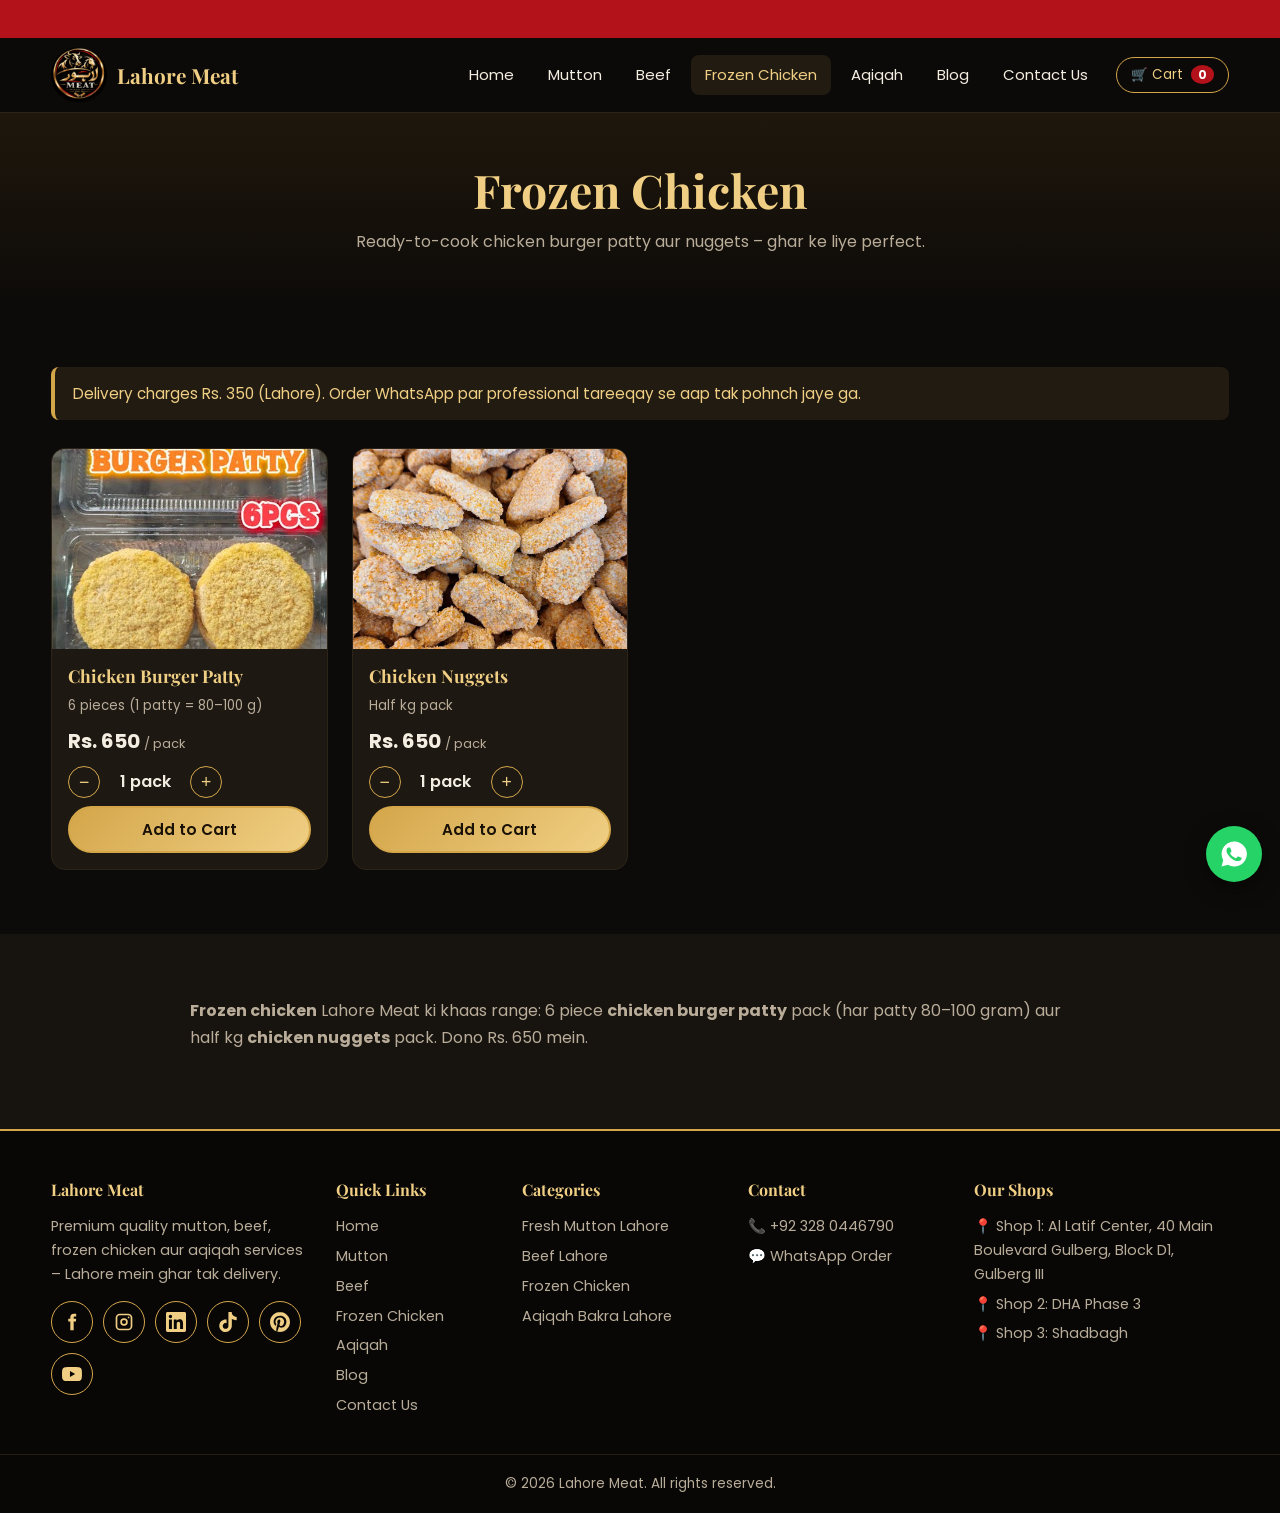
<file: frozen-chicken.html>
<!DOCTYPE html>
<html lang="en-PK">
<head>
<!-- Google Tag Manager -->
<script>(function(w,d,s,l,i){w[l]=w[l]||[];w[l].push({'gtm.start':new Date().getTime(),event:'gtm.js'});var f=d.getElementsByTagName(s)[0],j=d.createElement(s),dl=l!='dataLayer'?'&l='+l:'';j.async=true;j.src='https://www.googletagmanager.com/gtm.js?id='+i+dl;f.parentNode.insertBefore(j,f);})(window,document,'script','dataLayer','GTM-W9HLSXT3');</script>
<!-- End Google Tag Manager -->
<meta charset="UTF-8">
<meta name="viewport" content="width=device-width, initial-scale=1">
<title>Frozen Chicken Lahore – Burger Patty & Nuggets | Lahore Meat</title>
<meta name="description" content="Frozen chicken in Lahore: chicken burger patty (6 pieces) aur chicken nuggets (half kg) Rs. 650. WhatsApp par order karein.">
<meta name="keywords" content="frozen chicken, chicken nuggets Lahore, chicken burger patty, Lahore meat">
<meta property="og:title" content="Frozen Chicken Lahore – Burger Patty & Nuggets | Lahore Meat">
<meta property="og:description" content="Frozen chicken in Lahore: chicken burger patty (6 pieces) aur chicken nuggets (half kg) Rs. 650. WhatsApp par order karein.">
<link rel="preconnect" href="https://fonts.googleapis.com">
<link rel="preconnect" href="https://fonts.gstatic.com" crossorigin>
<link href="https://fonts.googleapis.com/css2?family=Playfair+Display:wght@600;700&family=Poppins:wght@400;500;600&display=swap" rel="stylesheet">
<link rel="stylesheet" href="style.css">
<!-- SEO -->
<link rel="canonical" href="https://lahoremeat.com/frozen-chicken.html">
<link rel="icon" type="image/png" href="logo.png">
<link rel="apple-touch-icon" href="logo.png">
<meta name="theme-color" content="#0d0b09">
<meta name="author" content="Lahore Meat">
<meta name="robots" content="index, follow, max-image-preview:large, max-snippet:-1">
<meta property="og:type" content="website">
<meta property="og:site_name" content="Lahore Meat">
<meta property="og:locale" content="en_PK">
<meta property="og:url" content="https://lahoremeat.com/frozen-chicken.html">
<meta property="og:image" content="https://lahoremeat.com/og-image.jpg">
<meta property="og:image:width" content="1200">
<meta property="og:image:height" content="630">
<meta property="og:image:alt" content="Lahore Meat – fresh mutton, beef, frozen chicken and aqiqah in Lahore">
<meta name="twitter:card" content="summary_large_image">
<meta name="twitter:title" content="Frozen Chicken Lahore – Burger Patty & Nuggets | Lahore Meat">
<meta name="twitter:description" content="Frozen chicken in Lahore: chicken burger patty (6 pieces) aur chicken nuggets (half kg) Rs. 650. WhatsApp par order karein.">
<meta name="twitter:image" content="https://lahoremeat.com/og-image.jpg">
<script type="application/ld+json">{"@context":"https://schema.org","@type":"BreadcrumbList","itemListElement":[{"@type":"ListItem","position":1,"name":"Home","item":"https://lahoremeat.com/"},{"@type":"ListItem","position":2,"name":"Frozen Chicken","item":"https://lahoremeat.com/frozen-chicken.html"}]}</script>
<script type="application/ld+json">{"@context":"https://schema.org","@type":"ItemList","itemListElement":[{"@type":"ListItem","position":1,"item":{"@type":"Product","name":"Chicken Burger Patty","image":"https://lahoremeat.com/chicken-bargar-petty.jpg","description":"Chicken Burger Patty – Lahore Meat. 6 pieces (1 patty = 80–100 g)","brand":{"@type":"Brand","name":"Lahore Meat"},"offers":{"@type":"Offer","priceCurrency":"PKR","price":"650","url":"https://lahoremeat.com/frozen-chicken.html","availability":"https://schema.org/InStock","seller":{"@id":"https://lahoremeat.com/#business"}}}},{"@type":"ListItem","position":2,"item":{"@type":"Product","name":"Chicken Nuggets","image":"https://lahoremeat.com/chicken-nuggets.jpg","description":"Chicken Nuggets – Lahore Meat. Half kg pack","brand":{"@type":"Brand","name":"Lahore Meat"},"offers":{"@type":"Offer","priceCurrency":"PKR","price":"650","url":"https://lahoremeat.com/frozen-chicken.html","availability":"https://schema.org/InStock","seller":{"@id":"https://lahoremeat.com/#business"}}}}]}</script>
<!-- /SEO -->
</head>
<body>
<!-- Google Tag Manager (noscript) -->
<noscript><iframe src="https://www.googletagmanager.com/ns.html?id=GTM-W9HLSXT3" height="0" width="0" style="display:none;visibility:hidden"></iframe></noscript>
<!-- End Google Tag Manager (noscript) -->
<div id="site-header"></div>
<main>
<section class="page-hero"><div class="container"><h1>Frozen Chicken</h1><p>Ready-to-cook chicken burger patty aur nuggets – ghar ke liye perfect.</p></div></section><section><div class="container"><div class="note">Delivery charges Rs. 350 (Lahore). Order WhatsApp par professional tareeqay se aap tak pohnch jaye ga.</div><div class="prod-grid grid" data-cat="chicken"></div></div></section>
<section class="seo-text"><div class="container"><p><strong>Frozen chicken</strong> Lahore Meat ki khaas range: 6 piece <strong>chicken burger patty</strong> pack (har patty 80–100 gram) aur half kg <strong>chicken nuggets</strong> pack. Dono Rs. 650 mein.</p></div></section>
</main>
<div id="site-footer"></div>
<script src="script.js"></script>
</body>
</html>
</file>
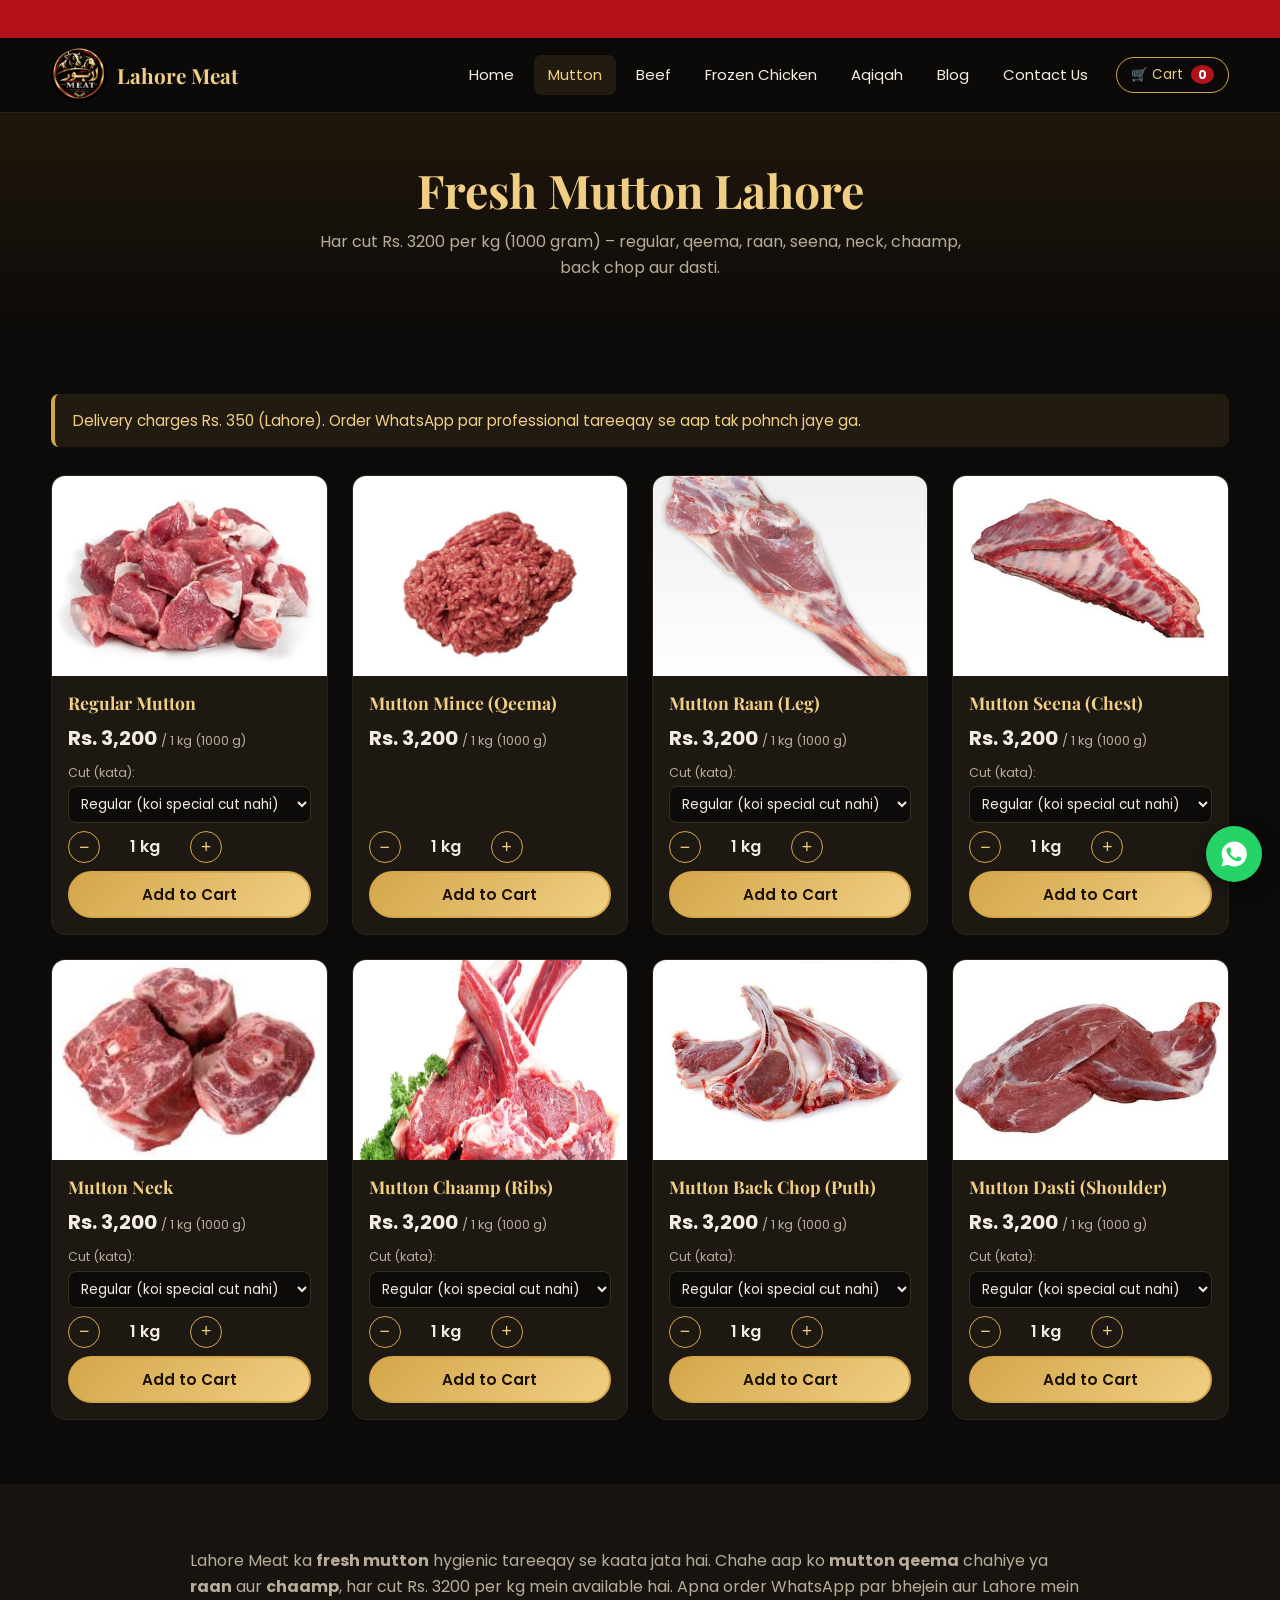
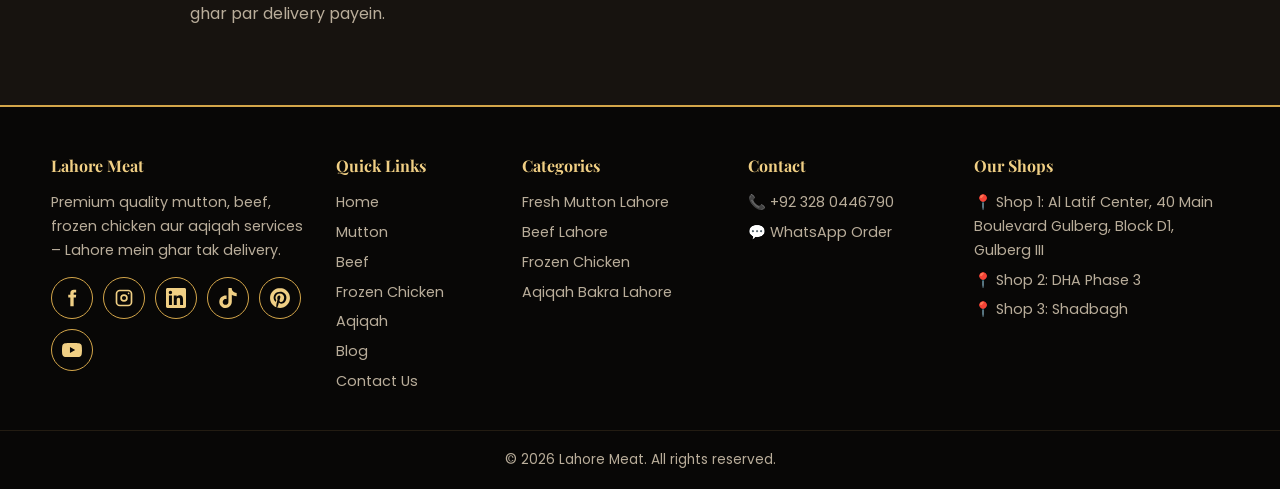
<file: mutton.html>
<!DOCTYPE html>
<html lang="en-PK">
<head>
<!-- Google Tag Manager -->
<script>(function(w,d,s,l,i){w[l]=w[l]||[];w[l].push({'gtm.start':new Date().getTime(),event:'gtm.js'});var f=d.getElementsByTagName(s)[0],j=d.createElement(s),dl=l!='dataLayer'?'&l='+l:'';j.async=true;j.src='https://www.googletagmanager.com/gtm.js?id='+i+dl;f.parentNode.insertBefore(j,f);})(window,document,'script','dataLayer','GTM-W9HLSXT3');</script>
<!-- End Google Tag Manager -->
<meta charset="UTF-8">
<meta name="viewport" content="width=device-width, initial-scale=1">
<title>Fresh Mutton Lahore – Rs. 3200/kg | Lahore Meat</title>
<meta name="description" content="Buy fresh mutton in Lahore: regular mutton, qeema, raan, seena, neck, chaamp, back chop aur dasti. Rs. 3200 per kg. WhatsApp order.">
<meta name="keywords" content="mutton Lahore, fresh mutton, mutton qeema, mutton raan, Lahore meat">
<meta property="og:title" content="Fresh Mutton Lahore – Rs. 3200/kg | Lahore Meat">
<meta property="og:description" content="Buy fresh mutton in Lahore: regular mutton, qeema, raan, seena, neck, chaamp, back chop aur dasti. Rs. 3200 per kg. WhatsApp order.">
<link rel="preconnect" href="https://fonts.googleapis.com">
<link rel="preconnect" href="https://fonts.gstatic.com" crossorigin>
<link href="https://fonts.googleapis.com/css2?family=Playfair+Display:wght@600;700&family=Poppins:wght@400;500;600&display=swap" rel="stylesheet">
<link rel="stylesheet" href="style.css">
<!-- SEO -->
<link rel="canonical" href="https://lahoremeat.com/mutton.html">
<link rel="icon" type="image/png" href="logo.png">
<link rel="apple-touch-icon" href="logo.png">
<meta name="theme-color" content="#0d0b09">
<meta name="author" content="Lahore Meat">
<meta name="robots" content="index, follow, max-image-preview:large, max-snippet:-1">
<meta property="og:type" content="website">
<meta property="og:site_name" content="Lahore Meat">
<meta property="og:locale" content="en_PK">
<meta property="og:url" content="https://lahoremeat.com/mutton.html">
<meta property="og:image" content="https://lahoremeat.com/og-image.jpg">
<meta property="og:image:width" content="1200">
<meta property="og:image:height" content="630">
<meta property="og:image:alt" content="Lahore Meat – fresh mutton, beef, frozen chicken and aqiqah in Lahore">
<meta name="twitter:card" content="summary_large_image">
<meta name="twitter:title" content="Fresh Mutton Lahore – Rs. 3200/kg | Lahore Meat">
<meta name="twitter:description" content="Buy fresh mutton in Lahore: regular mutton, qeema, raan, seena, neck, chaamp, back chop aur dasti. Rs. 3200 per kg. WhatsApp order.">
<meta name="twitter:image" content="https://lahoremeat.com/og-image.jpg">
<script type="application/ld+json">{"@context":"https://schema.org","@type":"BreadcrumbList","itemListElement":[{"@type":"ListItem","position":1,"name":"Home","item":"https://lahoremeat.com/"},{"@type":"ListItem","position":2,"name":"Mutton","item":"https://lahoremeat.com/mutton.html"}]}</script>
<script type="application/ld+json">{"@context":"https://schema.org","@type":"ItemList","itemListElement":[{"@type":"ListItem","position":1,"item":{"@type":"Product","name":"Regular Mutton","image":"https://lahoremeat.com/mutton-regular.jpg","description":"Regular Mutton – Lahore Meat","brand":{"@type":"Brand","name":"Lahore Meat"},"offers":{"@type":"Offer","priceCurrency":"PKR","price":"3200","url":"https://lahoremeat.com/mutton.html","availability":"https://schema.org/InStock","seller":{"@id":"https://lahoremeat.com/#business"}}}},{"@type":"ListItem","position":2,"item":{"@type":"Product","name":"Mutton Mince (Qeema)","image":"https://lahoremeat.com/mutton-minceqeema.jpg","description":"Mutton Mince (Qeema) – Lahore Meat","brand":{"@type":"Brand","name":"Lahore Meat"},"offers":{"@type":"Offer","priceCurrency":"PKR","price":"3200","url":"https://lahoremeat.com/mutton.html","availability":"https://schema.org/InStock","seller":{"@id":"https://lahoremeat.com/#business"}}}},{"@type":"ListItem","position":3,"item":{"@type":"Product","name":"Mutton Raan (Leg)","image":"https://lahoremeat.com/mutton-raan-leg.jpg","description":"Mutton Raan (Leg) – Lahore Meat","brand":{"@type":"Brand","name":"Lahore Meat"},"offers":{"@type":"Offer","priceCurrency":"PKR","price":"3200","url":"https://lahoremeat.com/mutton.html","availability":"https://schema.org/InStock","seller":{"@id":"https://lahoremeat.com/#business"}}}},{"@type":"ListItem","position":4,"item":{"@type":"Product","name":"Mutton Seena (Chest)","image":"https://lahoremeat.com/mutton-seena-chest.jpg","description":"Mutton Seena (Chest) – Lahore Meat","brand":{"@type":"Brand","name":"Lahore Meat"},"offers":{"@type":"Offer","priceCurrency":"PKR","price":"3200","url":"https://lahoremeat.com/mutton.html","availability":"https://schema.org/InStock","seller":{"@id":"https://lahoremeat.com/#business"}}}},{"@type":"ListItem","position":5,"item":{"@type":"Product","name":"Mutton Neck","image":"https://lahoremeat.com/mutton-neck.jpg","description":"Mutton Neck – Lahore Meat","brand":{"@type":"Brand","name":"Lahore Meat"},"offers":{"@type":"Offer","priceCurrency":"PKR","price":"3200","url":"https://lahoremeat.com/mutton.html","availability":"https://schema.org/InStock","seller":{"@id":"https://lahoremeat.com/#business"}}}},{"@type":"ListItem","position":6,"item":{"@type":"Product","name":"Mutton Chaamp (Ribs)","image":"https://lahoremeat.com/mutton-chaamp-ribs.jpg","description":"Mutton Chaamp (Ribs) – Lahore Meat","brand":{"@type":"Brand","name":"Lahore Meat"},"offers":{"@type":"Offer","priceCurrency":"PKR","price":"3200","url":"https://lahoremeat.com/mutton.html","availability":"https://schema.org/InStock","seller":{"@id":"https://lahoremeat.com/#business"}}}},{"@type":"ListItem","position":7,"item":{"@type":"Product","name":"Mutton Back Chop (Puth)","image":"https://lahoremeat.com/mutton-backchopputh.jpg","description":"Mutton Back Chop (Puth) – Lahore Meat","brand":{"@type":"Brand","name":"Lahore Meat"},"offers":{"@type":"Offer","priceCurrency":"PKR","price":"3200","url":"https://lahoremeat.com/mutton.html","availability":"https://schema.org/InStock","seller":{"@id":"https://lahoremeat.com/#business"}}}},{"@type":"ListItem","position":8,"item":{"@type":"Product","name":"Mutton Dasti (Shoulder)","image":"https://lahoremeat.com/mutton-dastishoulder.jpg","description":"Mutton Dasti (Shoulder) – Lahore Meat","brand":{"@type":"Brand","name":"Lahore Meat"},"offers":{"@type":"Offer","priceCurrency":"PKR","price":"3200","url":"https://lahoremeat.com/mutton.html","availability":"https://schema.org/InStock","seller":{"@id":"https://lahoremeat.com/#business"}}}}]}</script>
<!-- /SEO -->
</head>
<body>
<!-- Google Tag Manager (noscript) -->
<noscript><iframe src="https://www.googletagmanager.com/ns.html?id=GTM-W9HLSXT3" height="0" width="0" style="display:none;visibility:hidden"></iframe></noscript>
<!-- End Google Tag Manager (noscript) -->
<div id="site-header"></div>
<main>
<section class="page-hero"><div class="container"><h1>Fresh Mutton Lahore</h1><p>Har cut Rs. 3200 per kg (1000 gram) – regular, qeema, raan, seena, neck, chaamp, back chop aur dasti.</p></div></section><section><div class="container"><div class="note">Delivery charges Rs. 350 (Lahore). Order WhatsApp par professional tareeqay se aap tak pohnch jaye ga.</div><div class="prod-grid grid" data-cat="mutton"></div></div></section>
<section class="seo-text"><div class="container"><p>Lahore Meat ka <strong>fresh mutton</strong> hygienic tareeqay se kaata jata hai. Chahe aap ko <strong>mutton qeema</strong> chahiye ya <strong>raan</strong> aur <strong>chaamp</strong>, har cut Rs. 3200 per kg mein available hai. Apna order WhatsApp par bhejein aur Lahore mein ghar par delivery payein.</p></div></section>
</main>
<div id="site-footer"></div>
<script src="script.js"></script>
</body>
</html>
</file>
<file: style.css>
/* ===== Lahore Meat – style.css ===== */
:root{--bg:#0d0b09;--bg2:#17130f;--card:#1d1812;--gold:#d4a64a;--gold2:#f0cf84;--red:#b3121b;--text:#f4ede1;--muted:#b9ad9a;--wa:#25d366;--r:14px}
*{box-sizing:border-box;margin:0;padding:0}
html{scroll-behavior:smooth}
body{font-family:'Poppins',Arial,sans-serif;background:var(--bg);color:var(--text);line-height:1.65}
img{max-width:100%;display:block}
a{color:inherit;text-decoration:none}
h1,h2,h3{font-family:'Playfair Display',Georgia,serif;line-height:1.25}
.container{width:min(1180px,92%);margin:auto}
section{padding:64px 0}
.sec-title{text-align:center;margin-bottom:36px}
.sec-title h2{font-size:clamp(1.7rem,4vw,2.4rem);color:var(--gold2)}
.sec-title p{color:var(--muted);margin-top:6px}
.btn{display:inline-block;padding:12px 26px;border-radius:50px;font-weight:600;border:2px solid var(--gold);cursor:pointer;transition:.25s;font-size:.95rem;font-family:inherit}
.btn-gold{background:linear-gradient(135deg,var(--gold),var(--gold2));color:#1a1206}
.btn-gold:hover{transform:translateY(-2px);box-shadow:0 8px 22px rgba(212,166,74,.35)}
.btn-line{background:transparent;color:var(--gold2)}
.btn-line:hover{background:var(--gold);color:#1a1206}
.btn-wa{background:var(--wa);border-color:var(--wa);color:#04210f}

/* Top running bar */
.topbar{background:var(--red);color:#fff;overflow:hidden;white-space:nowrap;font-size:.9rem;font-weight:500}
.topbar span{display:inline-block;padding:7px 0;padding-left:100%;animation:run 22s linear infinite}
.topbar:hover span{animation-play-state:paused}
@keyframes run{to{transform:translateX(-100%)}}

/* Header */
.header{position:sticky;top:0;z-index:50;background:rgba(13,11,9,.96);backdrop-filter:blur(8px);border-bottom:1px solid #2c2418}
.header .container{display:flex;align-items:center;justify-content:space-between;height:74px}
.brand{display:flex;align-items:center;gap:10px;font-family:'Playfair Display',serif;font-size:1.3rem;color:var(--gold2);font-weight:700}
.brand img{height:56px;width:56px;border-radius:50%}
.nav{display:flex;gap:6px;align-items:center}
.nav a{padding:8px 14px;border-radius:8px;font-size:.93rem;color:var(--text);transition:.2s}
.nav a:hover,.nav a.active{color:var(--gold2);background:#221b12}
.cart-btn{position:relative;background:none;border:1px solid var(--gold);color:var(--gold2);border-radius:50px;padding:7px 14px;cursor:pointer;font-family:inherit;margin-left:8px}
.cart-btn b{background:var(--red);color:#fff;border-radius:50%;padding:1px 7px;font-size:.75rem;margin-left:4px}
.burger{display:none;background:none;border:0;color:var(--gold2);font-size:1.9rem;cursor:pointer}

/* Hero */
.hero{padding:70px 0;background:radial-gradient(circle at 80% 20%,#2a1d0c 0,var(--bg) 60%)}
.hero .container{display:grid;grid-template-columns:1.2fr .8fr;gap:40px;align-items:center}
.hero h1{font-size:clamp(2rem,5vw,3.4rem);color:var(--gold2)}
.hero p{color:var(--muted);margin:16px 0 26px;max-width:540px}
.hero .btns{display:flex;gap:12px;flex-wrap:wrap}
.hero img{width:min(380px,100%);margin:auto;border-radius:50%;box-shadow:0 0 60px rgba(212,166,74,.25)}
.page-hero{padding:48px 0;text-align:center;background:linear-gradient(180deg,#1f170c,var(--bg))}
.page-hero h1{font-size:clamp(1.9rem,4.5vw,2.9rem);color:var(--gold2)}
.page-hero p{color:var(--muted);max-width:680px;margin:10px auto 0}

/* Grids & cards */
.grid{display:grid;gap:24px}
.cat-grid{grid-template-columns:repeat(auto-fit,minmax(240px,1fr))}
.cat-card{background:var(--card);border:1px solid #2c2418;border-radius:var(--r);overflow:hidden;transition:.3s;text-align:center}
.cat-card:hover{transform:translateY(-6px);border-color:var(--gold)}
.cat-card img{width:100%;height:190px;object-fit:cover}
.cat-card div{padding:18px}
.cat-card h3{color:var(--gold2);margin-bottom:6px}
.cat-card p{color:var(--muted);font-size:.9rem}
.prod-grid{grid-template-columns:repeat(auto-fill,minmax(250px,1fr))}
.prod{background:var(--card);border:1px solid #2c2418;border-radius:var(--r);overflow:hidden;display:flex;flex-direction:column;transition:.3s}
.prod:hover{border-color:var(--gold);transform:translateY(-4px)}
.prod img{width:100%;height:200px;object-fit:cover}
.prod-body{padding:16px;display:flex;flex-direction:column;gap:8px;flex:1}
.prod h3{font-size:1.1rem;color:var(--gold2)}
.prod small{color:var(--muted)}
.price{font-size:1.25rem;font-weight:700}
.price span{font-size:.8rem;color:var(--muted);font-weight:400}
.qty{display:flex;align-items:center;gap:10px;margin-top:auto}
.qty button{width:32px;height:32px;border-radius:50%;border:1px solid var(--gold);background:none;color:var(--gold2);font-size:1.1rem;cursor:pointer}
.qty output{min-width:70px;text-align:center;font-weight:600}
.prod .btn{width:100%;text-align:center;padding:10px}

/* Info boxes */
.features{grid-template-columns:repeat(auto-fit,minmax(220px,1fr))}
.feature{background:var(--bg2);border:1px solid #2c2418;border-radius:var(--r);padding:26px;text-align:center}
.feature i{font-style:normal;font-size:2rem}
.feature h3{margin:8px 0;color:var(--gold2);font-size:1.1rem}
.feature p{color:var(--muted);font-size:.9rem}
.note{background:#221b12;border-left:4px solid var(--gold);padding:14px 18px;border-radius:8px;margin-bottom:28px;color:var(--gold2);font-size:.95rem}
.seo-text{background:var(--bg2)}
.seo-text p{color:var(--muted);margin-bottom:14px;max-width:900px;margin-inline:auto}

/* Blog & contact */
.post{background:var(--card);border:1px solid #2c2418;border-radius:var(--r);padding:28px;margin-bottom:24px}
.post .tag{display:inline-block;background:var(--red);color:#fff;font-size:.75rem;padding:2px 12px;border-radius:50px;margin-bottom:8px}
.post h2{color:var(--gold2);font-size:1.5rem;margin-bottom:10px}
.post p{color:var(--muted);margin-bottom:10px}
.contact-grid{grid-template-columns:repeat(auto-fit,minmax(260px,1fr))}
.contact-card{background:var(--card);border:1px solid #2c2418;border-radius:var(--r);padding:30px;text-align:center}
.contact-card h3{color:var(--gold2);margin:8px 0}
.contact-card p{color:var(--muted);margin-bottom:14px}

/* Footer */
.footer{background:#080706;border-top:2px solid var(--gold);padding:46px 0 0}
.footer .cols{display:grid;grid-template-columns:1.3fr .8fr 1fr 1fr 1.3fr;gap:30px}
.footer h4{color:var(--gold2);margin-bottom:12px;font-family:'Playfair Display',serif}
.footer p,.footer li{color:var(--muted);font-size:.9rem}
.footer ul{list-style:none}
.footer li{margin-bottom:6px}
.footer a:hover{color:var(--gold2)}
.social{display:flex;flex-wrap:wrap;gap:10px;margin-top:14px}
.social a{width:42px;height:42px;border-radius:50%;border:1px solid var(--gold);display:grid;place-items:center;color:var(--gold2);transition:.25s}
.social a:hover{background:var(--gold);color:#1a1206}
.social svg{width:20px;height:20px;fill:currentColor}
.copy{text-align:center;padding:18px;margin-top:30px;border-top:1px solid #231c12;color:var(--muted);font-size:.85rem}

/* Cart drawer & floating WhatsApp */
.wa-float{position:fixed;right:18px;bottom:18px;z-index:60;background:var(--wa);width:56px;height:56px;border-radius:50%;display:grid;place-items:center;box-shadow:0 6px 20px rgba(0,0,0,.5)}
.wa-float svg{width:30px;height:30px;fill:#fff}
.overlay{position:fixed;inset:0;background:rgba(0,0,0,.6);z-index:70;display:none}
.overlay.open{display:block}
.drawer{position:fixed;top:0;right:-440px;width:min(420px,100%);height:100%;background:var(--bg2);z-index:80;transition:.3s;display:flex;flex-direction:column;border-left:1px solid var(--gold)}
.drawer.open{right:0}
.drawer header{display:flex;justify-content:space-between;align-items:center;padding:18px;border-bottom:1px solid #2c2418}
.drawer header h3{color:var(--gold2)}
.drawer header button{background:none;border:0;color:var(--text);font-size:1.6rem;cursor:pointer}
.cart-items{flex:1;overflow:auto;padding:14px 18px}
.ci{display:flex;justify-content:space-between;gap:10px;padding:10px 0;border-bottom:1px solid #2c2418;font-size:.9rem}
.ci small{color:var(--muted);display:block}
.ci button{background:none;border:0;color:#ff6b6b;cursor:pointer;font-size:.8rem}
.cart-foot{padding:16px 18px;border-top:1px solid #2c2418;display:grid;gap:10px}
.cart-foot input,.cart-foot textarea{width:100%;padding:10px;border-radius:8px;border:1px solid #3a2f1d;background:var(--bg);color:var(--text);font-family:inherit}
.row{display:flex;justify-content:space-between;font-size:.92rem;color:var(--muted)}
.row.total{color:var(--gold2);font-weight:700;font-size:1.1rem}
.empty{text-align:center;color:var(--muted);padding:40px 0}

/* Responsive */
@media(max-width:860px){
 .burger{display:block}
 .nav{position:absolute;top:74px;left:0;right:0;background:var(--bg);flex-direction:column;padding:12px;border-bottom:1px solid var(--gold);display:none}
 .nav.open{display:flex}
 .nav a{width:100%;text-align:center}
 .hero .container{grid-template-columns:1fr;text-align:center}
 .hero p{margin-inline:auto}.hero .btns{justify-content:center}
 .hero img{order:-1;width:240px}
 .footer .cols{grid-template-columns:1fr 1fr}.footer .cols>div:first-child,.footer .cols>div:last-child{grid-column:1/-1}
 section{padding:46px 0}
}
@media(max-width:520px){.footer .cols{grid-template-columns:1fr}.brand span{font-size:1.05rem}.prod-grid{grid-template-columns:1fr 1fr;gap:12px}.prod img{height:130px}.prod-body{padding:10px}.prod h3{font-size:.95rem}.qty button{width:28px;height:28px}.qty output{min-width:52px;font-size:.85rem}}

/* Cuts, cart lines, confirm modal */
.cut-lbl{display:flex;flex-direction:column;gap:3px;font-size:.78rem;color:var(--muted)}
.cut-sel{width:100%;padding:7px 8px;border-radius:8px;border:1px solid #3a2f1d;background:var(--bg);color:var(--text);font-family:inherit;font-size:.85rem}
.ci-main{display:flex;flex-direction:column;gap:5px;flex:1;min-width:0}
.ci-side{text-align:right;white-space:nowrap}
.ci-qty{display:flex;align-items:center;gap:8px}
.ci-qty button{width:26px;height:26px;border-radius:50%;border:1px solid var(--gold);background:none;color:var(--gold2);font-size:1rem;cursor:pointer;line-height:1}
.ci-qty span{font-size:.85rem;min-width:56px;text-align:center}
.cart-foot{max-height:58vh;overflow:auto}
.cart-foot textarea{resize:vertical}
.modal{position:fixed;inset:0;background:rgba(0,0,0,.75);z-index:100;display:none;align-items:center;justify-content:center;padding:14px;overflow:auto}
.modal.open{display:flex}
.modal-box{position:relative;background:var(--bg2);border:1px solid var(--gold);border-radius:var(--r);width:min(520px,100%);max-height:94vh;overflow:auto;padding:22px;display:grid;gap:14px}
.modal-box h3{color:var(--gold2);padding-right:30px}
.modal-x{position:absolute;top:10px;right:14px;background:none;border:0;color:var(--text);font-size:1.8rem;cursor:pointer}
.cm-line{display:flex;justify-content:space-between;gap:10px;padding:6px 0;border-bottom:1px solid #2c2418;font-size:.9rem}
.cm-line small{display:block;color:var(--gold2)}
.cm-total{color:var(--gold2);font-weight:700;font-size:1.1rem;border:0}
.cm-note{color:var(--muted);font-size:.88rem;margin-top:6px}
.bank{background:#fff;color:#14213d;border:2px solid var(--gold);border-radius:12px;padding:14px;display:grid;gap:8px}
.bank h4{color:#0b2a6f;font-family:'Poppins',sans-serif}
.bank-row{display:grid;grid-template-columns:1fr auto;gap:2px 10px;align-items:center;border-top:1px solid #e5e5e5;padding-top:8px}
.bank-row span{grid-column:1/-1;font-size:.78rem;color:#555}
.bank-row b{font-size:1.02rem;word-break:break-all}
.bank-row .acc{font-size:1.25rem;letter-spacing:1px;background:#fbbf24;padding:3px 8px;border-radius:6px;justify-self:start}
.bank-row button{background:#0b2a6f;color:#fff;border:0;border-radius:6px;padding:6px 12px;cursor:pointer;font-family:inherit;font-size:.8rem}
.bank-hint{font-size:.82rem;color:#7a1010;font-weight:600}
.cm-status{color:var(--wa);font-weight:600;font-size:.92rem}
#cmSend{width:100%;text-align:center}

/* Add-to-cart popup */
.add-popup{position:fixed;left:50%;bottom:16px;transform:translate(-50%,140%);width:min(440px,calc(100% - 24px));background:var(--bg2);border:1px solid var(--gold);border-radius:var(--r);padding:14px;z-index:90;box-shadow:0 10px 34px rgba(0,0,0,.65);transition:.3s;display:grid;gap:10px;pointer-events:none;opacity:0}
.add-popup.open{transform:translate(-50%,0);pointer-events:auto;opacity:1}
.ap-text{font-size:.92rem}
.ap-text b{color:var(--gold2)}
.ap-text small{color:var(--muted)}
.ap-btns{display:grid;grid-template-columns:1fr 1fr;gap:10px}
.ap-btns .btn{padding:9px 10px;text-align:center;font-size:.88rem}
.cart-foot input[type=tel]{width:100%}

/* Small-screen polish */
.bank-row b{word-break:normal;overflow-wrap:anywhere}
.bank-row .acc{word-break:keep-all;overflow-wrap:normal;white-space:nowrap}
#cmSend{position:sticky;bottom:-22px;box-shadow:0 -10px 14px var(--bg2);z-index:2}
.row span:last-child{white-space:nowrap}
@media(max-width:400px){
 .modal-box{padding:16px}
 .bank{padding:10px}
 .bank-row .acc{font-size:1rem;letter-spacing:0;padding:3px 6px}
 .bank-row b{font-size:.95rem}
 #cmSend{bottom:-16px}
 .cart-foot{padding:12px 14px;gap:8px}
}
</file>
